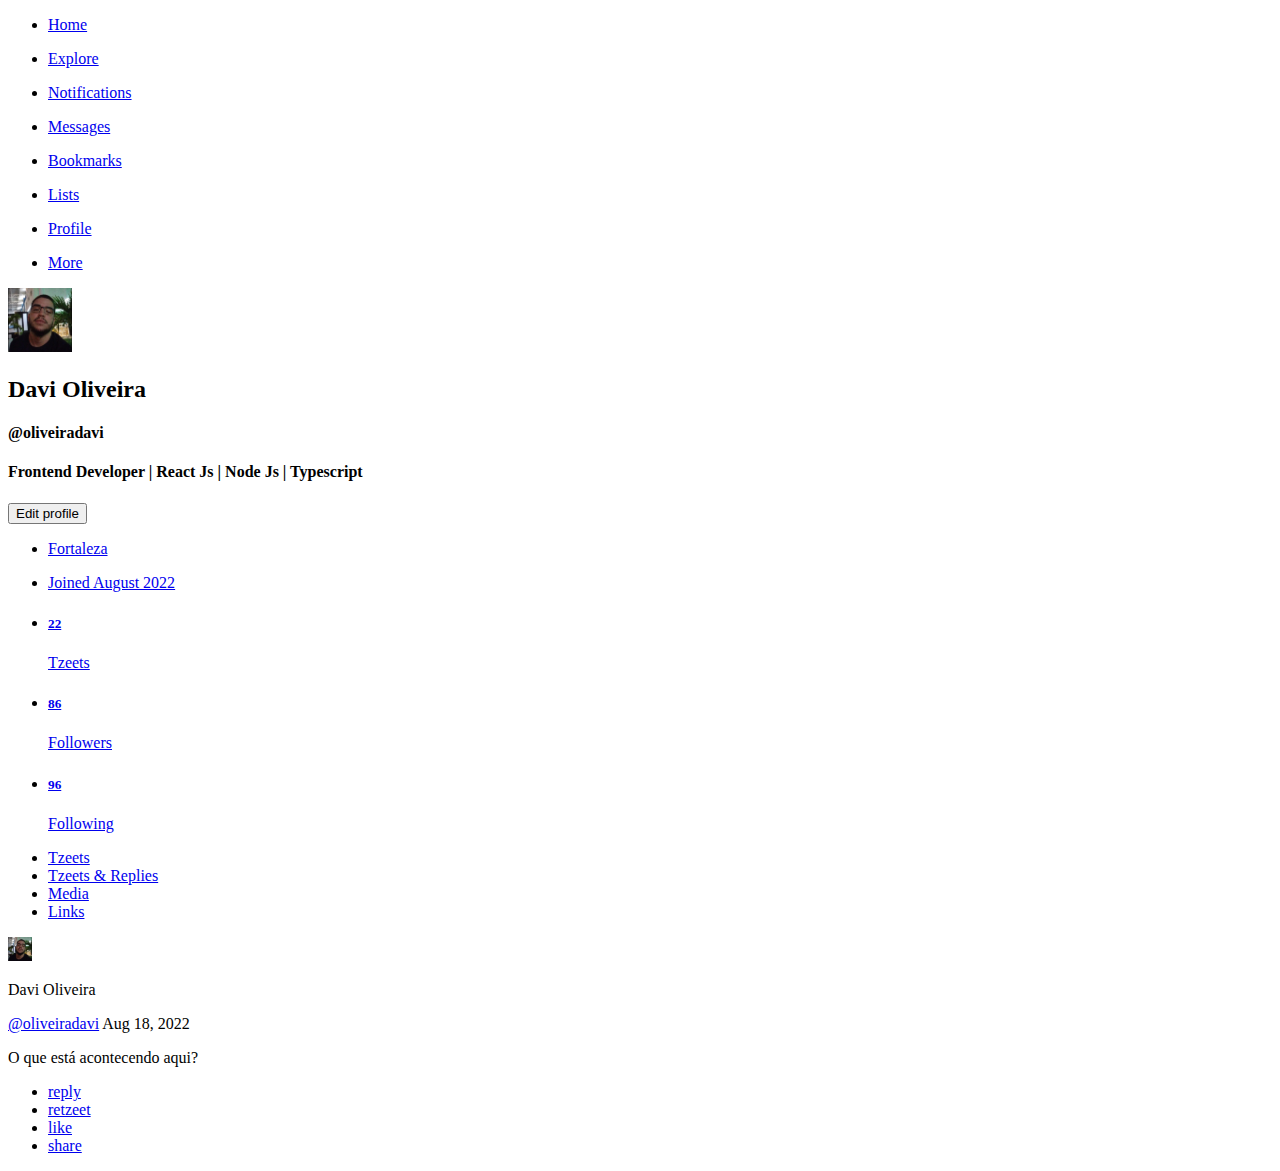
<file: LE01/index.html>
<!DOCTYPE html>
<html lang="pt-br">
<head>
  <meta charset="UTF-8">
  <meta http-equiv="X-UA-Compatible" content="IE=edge">
  <meta name="viewport" content="width=device-width, initial-scale=1.0">
  <title>Tzeeter</title>
</head>
<body>
  <div id="navigation-menu">
    <!-- Informação 1 -->
    <ul id="navigation-menu-list">
      <li class="navigation-menu-item">
        <a href="https://google.com" rel="noreferrer" target="_blank">
          <p>Home</p>
        </a>
      </li>

      <li class="navigation-menu-item">
        <a href="https://google.com" rel="noreferrer" target="_blank">
          <p>Explore</p>
        </a>
      </li>

      <li class="navigation-menu-item">
        <a href="https://google.com" rel="noreferrer" target="_blank">
          <p>Notifications</p>
        </a>
      </li>

      <li class="navigation-menu-item">
        <a href="https://google.com" rel="noreferrer" target="_blank">
          <p>Messages</p>
        </a>
      </li>

      <li class="navigation-menu-item">
        <a href="https://google.com" rel="noreferrer" target="_blank">
          <p>Bookmarks</p>
        </a>
      </li>

      <li class="navigation-menu-item">
        <a href="https://google.com" rel="noreferrer" target="_blank">
          <p>Lists</p>
        </a>
      </li>

      <li class="navigation-menu-item">
        <a href="https://google.com" rel="noreferrer" target="_blank">
          <p>Profile</p>
        </a>
      </li>

      <li class="navigation-menu-item">
        <a href="https://google.com" rel="noreferrer" target="_blank">
          <p>More</p>
        </a>
      </li>
    </ul>
  </div>

  <main>
    <div id="profile">
      <!-- Informação 2 -->
      <img src="./assets/me-photo.png" alt="user-photo" height="64" width="64" />

      <!-- Informações 3 e 4 -->
      <section id="user-info">
        <h2 id="user">Davi Oliveira</h2>
        <h4 id="user-name">@oliveiradavi</h4>
        <h4 id="user-description">Frontend Developer | React Js | Node Js | Typescript</h4>
      </section>

      <!-- Informação 5 -->
      <button>Edit profile</button>
    </div>

    <div id="profile-info">
      <!-- Informação 6 -->
      <ul id="profile-info-location-date">
        <li class="profile-info-item">
          <a href="#">
            <p>Fortaleza</p>
          </a>
        </li>

        <li class="profile-info-item">
          <a href="#">
            <p>Joined August 2022</p>
          </a>
        </li>
      </ul>

      <!-- Informação 7 -->
      <ul id="profile-info-statistics">
        <li class="profile-info-item">
          <a href="#">
            <h5>22</h5>
            <p>Tzeets</p>
          </a>
        </li>

        <li class="profile-info-item">
          <a href="#">
            <h5>86</h5>
            <p>Followers</p>
          </a>
        </li>

        <li class="profile-info-item">
          <a href="#">
            <h5>96</h5>
            <p>Following</p>
          </a>
        </li>
      </ul>
    </div>

    <div id="feed-container">
      <ul id="feed-options">
        <li class="feed-options-item">
          <a href="#">Tzeets</a>
        </li>

        <li class="feed-options-item">
          <a href="#">Tzeets & Replies</a>
        </li>

        <li class="feed-options-item">
          <a href="#">Media</a>
        </li>

        <li class="feed-options-item">
          <a href="#">Links</a>
        </li>
      </ul>

      <!-- Informação 8 -->
      <div class="tzeet-container">
        <!-- Acho que não faz sentido colocar as informações do usuário
        (imagem, nome e data) em uma tag <p>, como dizia a descrição
        do exercício, portanto usei uma div -->
        <div class="tzeet-user-info">
          <img src="./assets/me-photo.png" alt="user-photo" height="24" width="24" />
          <p>Davi Oliveira</p>
          <a href="#">@oliveiradavi</a>
          <span>Aug 18, 2022</span>
        </div>

        <p class="tzeet-text">
          O que está acontecendo aqui?
        </p>
        
        <!-- Informação 9 -->
        <ul class="actions">
          <li class="actions-item">
            <a href="#">reply</a>
          </li>

          <li class="actions-item">
            <a href="#">retzeet</a>
          </li>

          <li class="actions-item">
            <a href="#">like</a>
          </li>
          
          <li class="actions-item">
            <a href="#">share</a>
          </li>
        </ul>
      </div>
    </div>
  </main>
</body>
</html>
</file>
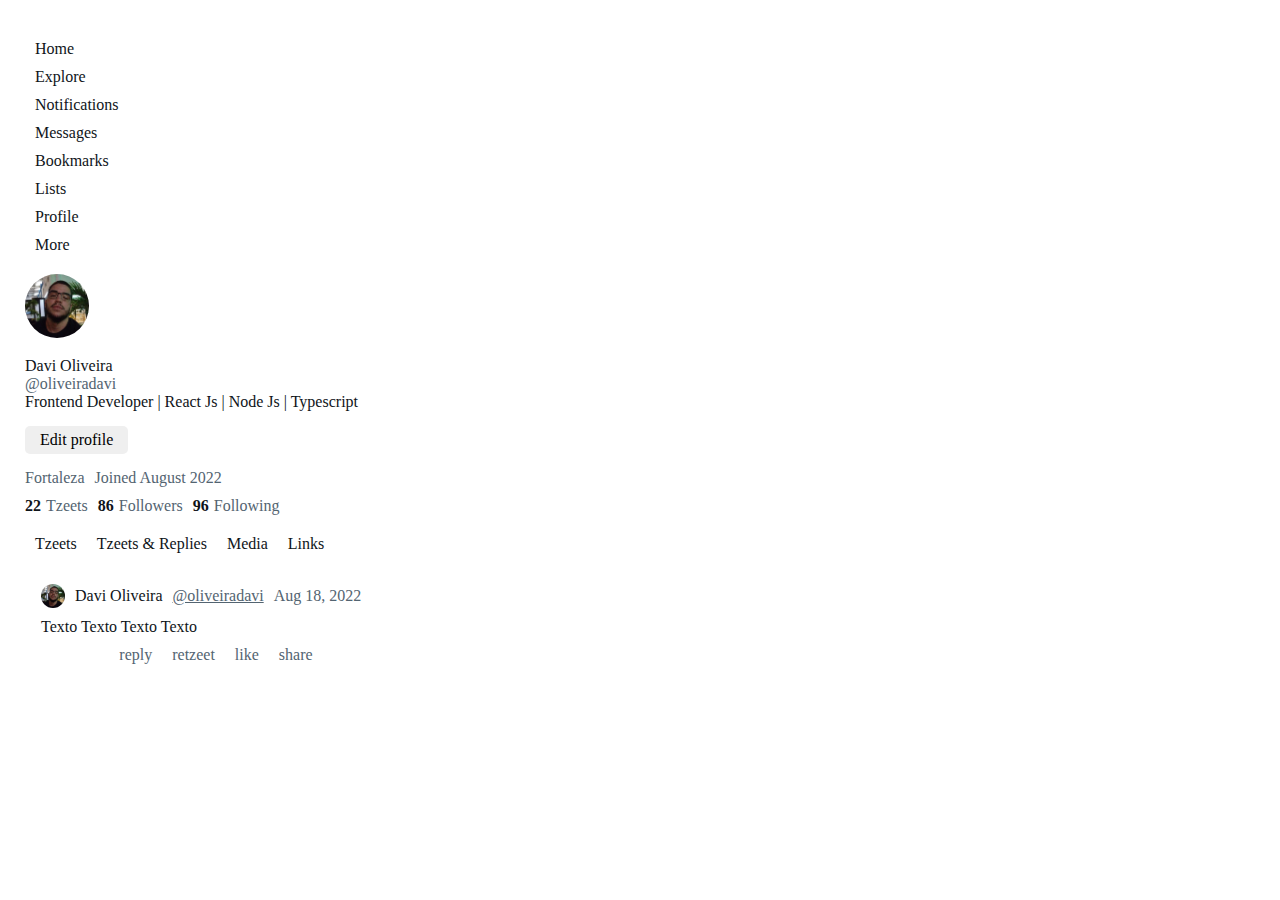
<file: LE02/index.html>
<!DOCTYPE html>
<html lang="pt-br">
<head>
  <meta charset="UTF-8">
  <meta http-equiv="X-UA-Compatible" content="IE=edge">
  <meta name="viewport" content="width=device-width, initial-scale=1.0">
  <link rel="stylesheet" type="text/css" href="./style.css" media="screen" />
  <title>Tzeeter</title>
</head>
<body>
  <div class="margin-top-bottom" id="navigation-menu">
    <ul id="navigation-menu-list">
      <li class="navigation-menu-item">
        <a href="https://google.com" rel="noreferrer" target="_blank">
          <p>Home</p>
        </a>
      </li>

      <li class="navigation-menu-item">
        <a href="https://google.com" rel="noreferrer" target="_blank">
          <p>Explore</p>
        </a>
      </li>

      <li class="navigation-menu-item">
        <a href="https://google.com" rel="noreferrer" target="_blank">
          <p>Notifications</p>
        </a>
      </li>

      <li class="navigation-menu-item">
        <a href="https://google.com" rel="noreferrer" target="_blank">
          <p>Messages</p>
        </a>
      </li>

      <li class="navigation-menu-item">
        <a href="https://google.com" rel="noreferrer" target="_blank">
          <p>Bookmarks</p>
        </a>
      </li>

      <li class="navigation-menu-item">
        <a href="https://google.com" rel="noreferrer" target="_blank">
          <p>Lists</p>
        </a>
      </li>

      <li class="navigation-menu-item">
        <a href="https://google.com" rel="noreferrer" target="_blank">
          <p>Profile</p>
        </a>
      </li>

      <li class="navigation-menu-item">
        <a href="https://google.com" rel="noreferrer" target="_blank">
          <p>More</p>
        </a>
      </li>
    </ul>
  </div>

  <main>
    <div class="margin-top-bottom" id="profile">
      <img src="./assets/me-photo.png" alt="user-photo" height="64" width="64" />

      <section class="margin-top-bottom" id="user-info">
        <h2 class="user">Davi Oliveira</h2>
        <h4 class="user-name">@oliveiradavi</h4>
        <h4 id="user-description">Frontend Developer | React Js | Node Js | Typescript</h4>
      </section>

      <button id="edit-profile-button">Edit profile</button>
    </div>

    <div class="margin-top-bottom" id="profile-info">
      <ul id="profile-info-location-date">
        <li class="profile-info-item">
          <a href="#">
            <p>Fortaleza</p>
          </a>
        </li>

        <li class="profile-info-item">
          <a href="#">
            <p>Joined August 2022</p>
          </a>
        </li>
      </ul>

      <ul id="profile-info-statistics">
        <li class="profile-info-item">
          <a href="#">
            <h5>22</h5>
            <p>Tzeets</p>
          </a>
        </li>

        <li class="profile-info-item">
          <a href="#">
            <h5>86</h5>
            <p>Followers</p>
          </a>
        </li>

        <li class="profile-info-item">
          <a href="#">
            <h5>96</h5>
            <p>Following</p>
          </a>
        </li>
      </ul>
    </div>

    <div class="margin-top-bottom" id="feed-container">
      <ul id="feed-options">
        <li class="feed-options-item">
          <a href="#">Tzeets</a>
        </li>

        <li class="feed-options-item">
          <a href="#">Tzeets & Replies</a>
        </li>

        <li class="feed-options-item">
          <a href="#">Media</a>
        </li>

        <li class="feed-options-item">
          <a href="#">Links</a>
        </li>
      </ul>

      <div class="tzeet-container margin-top-bottom">
        <div class="tzeet-user-info">
          <img src="./assets/me-photo.png" alt="user-photo" height="24" width="24" />
          <p class="user">Davi Oliveira</p>
          <a class="user-name" href="#">@oliveiradavi</a>
          <span>Aug 18, 2022</span>
        </div>

        <p class="tzeet-content">
          Texto Texto Texto Texto
        </p>

        <ul class="actions">
          <li class="actions-item reply">
            <a href="#">reply</a>
          </li>

          <li class="actions-item retzeet">
            <a href="#">retzeet</a>
          </li>

          <li class="actions-item like">
            <a href="#">like</a>
          </li>
          
          <li class="actions-item share">
            <a href="#">share</a>
          </li>
        </ul>
      </div>
    </div>
  </main>
</body>
</html>
</file>
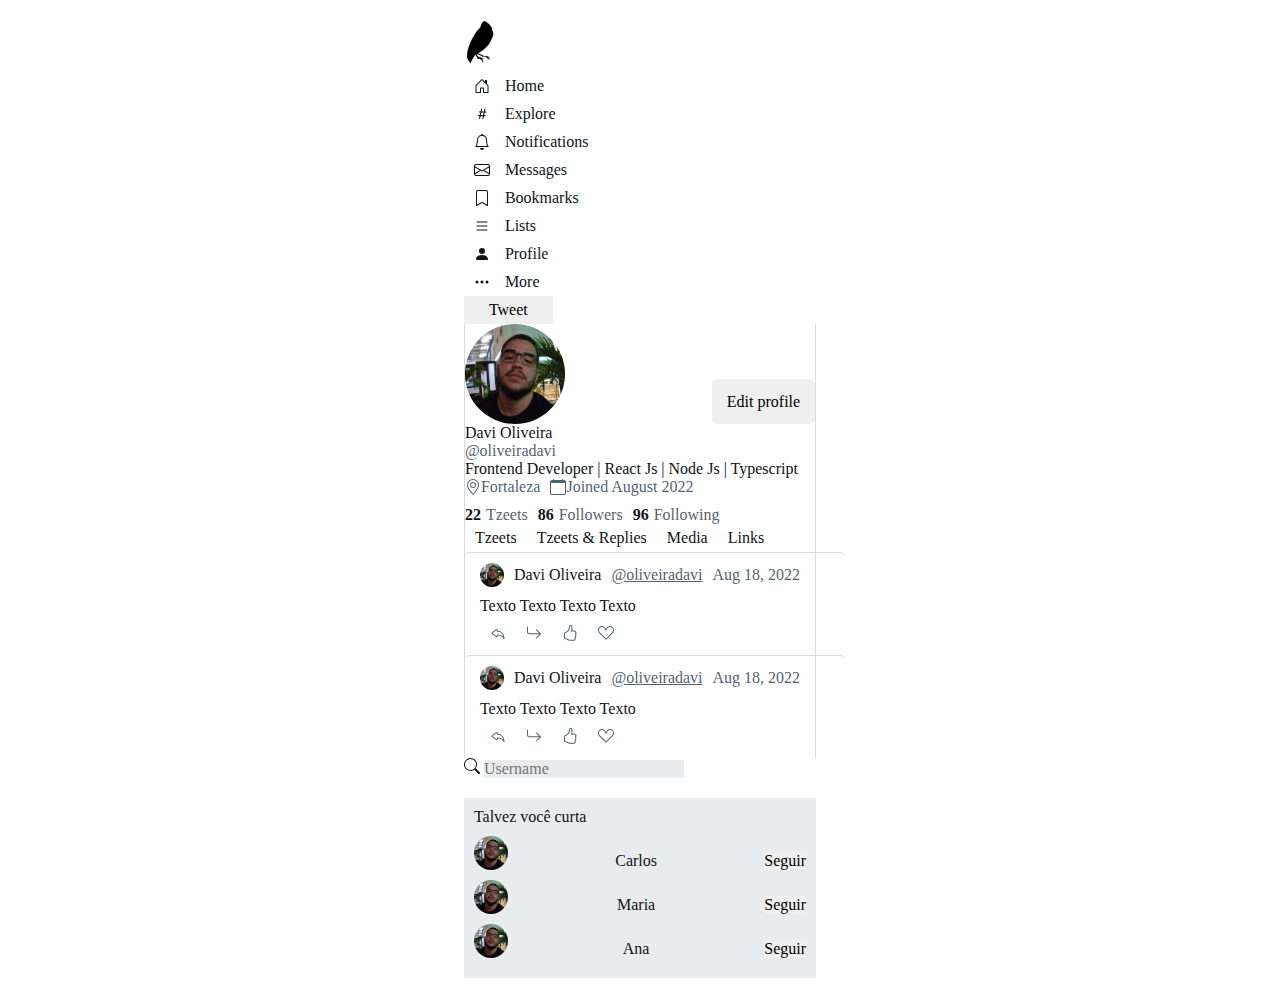
<file: LE03/index.html>
<!DOCTYPE html>
<html lang="pt-br">
<head>
  <meta charset="UTF-8">
  <meta http-equiv="X-UA-Compatible" content="IE=edge">
  <meta name="viewport" content="width=device-width, initial-scale=1.0">
  <link rel="stylesheet" type="text/css" href="./style.css" media="screen" />
  <link href="https://cdn.jsdelivr.net/npm/bootstrap@5.2.0/dist/css/bootstrap.min.css" rel="stylesheet" integrity="sha384-gH2yIJqKdNHPEq0n4Mqa/HGKIhSkIHeL5AyhkYV8i59U5AR6csBvApHHNl/vI1Bx" crossorigin="anonymous">
  <title>Tzeeter</title>
</head>
<body>
  <div class="container row">
    <div class="col-sm" id="navigation-menu">
      <img src="./assets/tiziu.png" alt="tziu bird image" />

      <ul id="navigation-menu-list">
        <li class="navigation-menu-item">
          <a href="https://google.com" rel="noreferrer" target="_blank">
            <svg xmlns="http://www.w3.org/2000/svg" width="16" height="16" fill="currentColor" class="bi bi-house-door" viewBox="0 0 16 16">
              <path d="M8.354 1.146a.5.5 0 0 0-.708 0l-6 6A.5.5 0 0 0 1.5 7.5v7a.5.5 0 0 0 .5.5h4.5a.5.5 0 0 0 .5-.5v-4h2v4a.5.5 0 0 0 .5.5H14a.5.5 0 0 0 .5-.5v-7a.5.5 0 0 0-.146-.354L13 5.793V2.5a.5.5 0 0 0-.5-.5h-1a.5.5 0 0 0-.5.5v1.293L8.354 1.146zM2.5 14V7.707l5.5-5.5 5.5 5.5V14H10v-4a.5.5 0 0 0-.5-.5h-3a.5.5 0 0 0-.5.5v4H2.5z"/>
            </svg>
            <p>Home</p>
          </a>
        </li>

        <li class="navigation-menu-item">
          <a href="https://google.com" rel="noreferrer" target="_blank">
            <svg xmlns="http://www.w3.org/2000/svg" width="16" height="16" fill="currentColor" class="bi bi-hash" viewBox="0 0 16 16">
              <path d="M8.39 12.648a1.32 1.32 0 0 0-.015.18c0 .305.21.508.5.508.266 0 .492-.172.555-.477l.554-2.703h1.204c.421 0 .617-.234.617-.547 0-.312-.188-.53-.617-.53h-.985l.516-2.524h1.265c.43 0 .618-.227.618-.547 0-.313-.188-.524-.618-.524h-1.046l.476-2.304a1.06 1.06 0 0 0 .016-.164.51.51 0 0 0-.516-.516.54.54 0 0 0-.539.43l-.523 2.554H7.617l.477-2.304c.008-.04.015-.118.015-.164a.512.512 0 0 0-.523-.516.539.539 0 0 0-.531.43L6.53 5.484H5.414c-.43 0-.617.22-.617.532 0 .312.187.539.617.539h.906l-.515 2.523H4.609c-.421 0-.609.219-.609.531 0 .313.188.547.61.547h.976l-.516 2.492c-.008.04-.015.125-.015.18 0 .305.21.508.5.508.265 0 .492-.172.554-.477l.555-2.703h2.242l-.515 2.492zm-1-6.109h2.266l-.515 2.563H6.859l.532-2.563z"/>
            </svg>
            <p>Explore</p>
          </a>
        </li>

        <li class="navigation-menu-item">
          <a href="https://google.com" rel="noreferrer" target="_blank">
            <svg xmlns="http://www.w3.org/2000/svg" width="16" height="16" fill="currentColor" class="bi bi-bell" viewBox="0 0 16 16">
              <path d="M8 16a2 2 0 0 0 2-2H6a2 2 0 0 0 2 2zM8 1.918l-.797.161A4.002 4.002 0 0 0 4 6c0 .628-.134 2.197-.459 3.742-.16.767-.376 1.566-.663 2.258h10.244c-.287-.692-.502-1.49-.663-2.258C12.134 8.197 12 6.628 12 6a4.002 4.002 0 0 0-3.203-3.92L8 1.917zM14.22 12c.223.447.481.801.78 1H1c.299-.199.557-.553.78-1C2.68 10.2 3 6.88 3 6c0-2.42 1.72-4.44 4.005-4.901a1 1 0 1 1 1.99 0A5.002 5.002 0 0 1 13 6c0 .88.32 4.2 1.22 6z"/>
            </svg>
            <p>Notifications</p>
          </a>
        </li>

        <li class="navigation-menu-item">
          <a href="https://google.com" rel="noreferrer" target="_blank">
            <svg xmlns="http://www.w3.org/2000/svg" width="16" height="16" fill="currentColor" class="bi bi-envelope" viewBox="0 0 16 16">
              <path d="M0 4a2 2 0 0 1 2-2h12a2 2 0 0 1 2 2v8a2 2 0 0 1-2 2H2a2 2 0 0 1-2-2V4Zm2-1a1 1 0 0 0-1 1v.217l7 4.2 7-4.2V4a1 1 0 0 0-1-1H2Zm13 2.383-4.708 2.825L15 11.105V5.383Zm-.034 6.876-5.64-3.471L8 9.583l-1.326-.795-5.64 3.47A1 1 0 0 0 2 13h12a1 1 0 0 0 .966-.741ZM1 11.105l4.708-2.897L1 5.383v5.722Z"/>
            </svg>
            <p>Messages</p>
          </a>
        </li>

        <li class="navigation-menu-item">
          <a href="https://google.com" rel="noreferrer" target="_blank">
            <svg xmlns="http://www.w3.org/2000/svg" width="16" height="16" fill="currentColor" class="bi bi-bookmark" viewBox="0 0 16 16">
              <path d="M2 2a2 2 0 0 1 2-2h8a2 2 0 0 1 2 2v13.5a.5.5 0 0 1-.777.416L8 13.101l-5.223 2.815A.5.5 0 0 1 2 15.5V2zm2-1a1 1 0 0 0-1 1v12.566l4.723-2.482a.5.5 0 0 1 .554 0L13 14.566V2a1 1 0 0 0-1-1H4z"/>
            </svg>
            <p>Bookmarks</p>
          </a>
        </li>

        <li class="navigation-menu-item">
          <a href="https://google.com" rel="noreferrer" target="_blank">
            <svg xmlns="http://www.w3.org/2000/svg" width="16" height="16" fill="currentColor" class="bi bi-list" viewBox="0 0 16 16">
              <path fill-rule="evenodd" d="M2.5 12a.5.5 0 0 1 .5-.5h10a.5.5 0 0 1 0 1H3a.5.5 0 0 1-.5-.5zm0-4a.5.5 0 0 1 .5-.5h10a.5.5 0 0 1 0 1H3a.5.5 0 0 1-.5-.5zm0-4a.5.5 0 0 1 .5-.5h10a.5.5 0 0 1 0 1H3a.5.5 0 0 1-.5-.5z"/>
            </svg>
            <p>Lists</p>
          </a>
        </li>

        <li class="navigation-menu-item">
          <a href="https://google.com" rel="noreferrer" target="_blank">
            <svg xmlns="http://www.w3.org/2000/svg" width="16" height="16" fill="currentColor" class="bi bi-person-fill" viewBox="0 0 16 16">
              <path d="M3 14s-1 0-1-1 1-4 6-4 6 3 6 4-1 1-1 1H3zm5-6a3 3 0 1 0 0-6 3 3 0 0 0 0 6z"/>
            </svg>
            <p>Profile</p>
          </a>
        </li>

        <li class="navigation-menu-item">
          <a href="https://google.com" rel="noreferrer" target="_blank">
            <svg xmlns="http://www.w3.org/2000/svg" width="16" height="16" fill="currentColor" class="bi bi-three-dots" viewBox="0 0 16 16">
              <path d="M3 9.5a1.5 1.5 0 1 1 0-3 1.5 1.5 0 0 1 0 3zm5 0a1.5 1.5 0 1 1 0-3 1.5 1.5 0 0 1 0 3zm5 0a1.5 1.5 0 1 1 0-3 1.5 1.5 0 0 1 0 3z"/>
            </svg>
            <p>More</p>
          </a>
        </li>
      </ul>

      <button type="button" class="tweet-btn btn btn-primary">Tweet</button>
    </div>

    <main class="col-md-8">
      <div id="profile">
        <div id="profile-button">
          <img src="./assets/me-photo.png" alt="user-photo" height="100" width="100" />
          <button id="edit-profile-button">Edit profile</button>
        </div>
        
        <section id="user-info">
          <h2 class="user">Davi Oliveira</h2>
          <h5 class="user-name">@oliveiradavi</h5>
          <h5 id="user-description">Frontend Developer | React Js | Node Js | Typescript</h5>
        </section>
      </div>

      <div id="profile-info">
        <ul id="profile-info-location-date">
          <li class="profile-info-item">
            <a href="#">
              <svg xmlns="http://www.w3.org/2000/svg" width="16" height="16" fill="currentColor" class="bi bi-geo-alt" viewBox="0 0 16 16">
                <path d="M12.166 8.94c-.524 1.062-1.234 2.12-1.96 3.07A31.493 31.493 0 0 1 8 14.58a31.481 31.481 0 0 1-2.206-2.57c-.726-.95-1.436-2.008-1.96-3.07C3.304 7.867 3 6.862 3 6a5 5 0 0 1 10 0c0 .862-.305 1.867-.834 2.94zM8 16s6-5.686 6-10A6 6 0 0 0 2 6c0 4.314 6 10 6 10z"/>
                <path d="M8 8a2 2 0 1 1 0-4 2 2 0 0 1 0 4zm0 1a3 3 0 1 0 0-6 3 3 0 0 0 0 6z"/>
              </svg>
              <p>Fortaleza</p>
            </a>
          </li>

          <li class="profile-info-item">
            <a href="#">
              <svg xmlns="http://www.w3.org/2000/svg" width="16" height="16" fill="currentColor" class="bi bi-calendar" viewBox="0 0 16 16">
                <path d="M3.5 0a.5.5 0 0 1 .5.5V1h8V.5a.5.5 0 0 1 1 0V1h1a2 2 0 0 1 2 2v11a2 2 0 0 1-2 2H2a2 2 0 0 1-2-2V3a2 2 0 0 1 2-2h1V.5a.5.5 0 0 1 .5-.5zM1 4v10a1 1 0 0 0 1 1h12a1 1 0 0 0 1-1V4H1z"/>
              </svg>
              <p>Joined August 2022</p>
            </a>
          </li>
        </ul>

        <ul id="profile-info-statistics">
          <li class="profile-info-item">
            <a href="#">
              <h5>22</h5>
              <p>Tzeets</p>
            </a>
          </li>

          <li class="profile-info-item">
            <a href="#">
              <h5>86</h5>
              <p>Followers</p>
            </a>
          </li>

          <li class="profile-info-item">
            <a href="#">
              <h5>96</h5>
              <p>Following</p>
            </a>
          </li>
        </ul>
      </div>

      <div id="feed-container">
        <ul id="feed-options">
          <li class="feed-options-item">
            <a href="#">Tzeets</a>
          </li>

          <li class="feed-options-item">
            <a href="#">Tzeets & Replies</a>
          </li>

          <li class="feed-options-item">
            <a href="#">Media</a>
          </li>

          <li class="feed-options-item">
            <a href="#">Links</a>
          </li>
        </ul>

        <div class="tzeet-container">
          <div class="tzeet-user-info">
            <img src="./assets/me-photo.png" alt="user-photo" height="24" width="24" />
            <p class="user">Davi Oliveira</p>
            <a class="user-name" href="#">@oliveiradavi</a>
            <span>Aug 18, 2022</span>
          </div>

          <p class="tzeet-content">
            Texto Texto Texto Texto
          </p>

          <ul class="actions">
            <li class="actions-item reply">
              <a href="#">
                <svg xmlns="http://www.w3.org/2000/svg" width="16" height="16" fill="currentColor" class="bi bi-reply" viewBox="0 0 16 16">
                  <path d="M6.598 5.013a.144.144 0 0 1 .202.134V6.3a.5.5 0 0 0 .5.5c.667 0 2.013.005 3.3.822.984.624 1.99 1.76 2.595 3.876-1.02-.983-2.185-1.516-3.205-1.799a8.74 8.74 0 0 0-1.921-.306 7.404 7.404 0 0 0-.798.008h-.013l-.005.001h-.001L7.3 9.9l-.05-.498a.5.5 0 0 0-.45.498v1.153c0 .108-.11.176-.202.134L2.614 8.254a.503.503 0 0 0-.042-.028.147.147 0 0 1 0-.252.499.499 0 0 0 .042-.028l3.984-2.933zM7.8 10.386c.068 0 .143.003.223.006.434.02 1.034.086 1.7.271 1.326.368 2.896 1.202 3.94 3.08a.5.5 0 0 0 .933-.305c-.464-3.71-1.886-5.662-3.46-6.66-1.245-.79-2.527-.942-3.336-.971v-.66a1.144 1.144 0 0 0-1.767-.96l-3.994 2.94a1.147 1.147 0 0 0 0 1.946l3.994 2.94a1.144 1.144 0 0 0 1.767-.96v-.667z"/>
                </svg>
              </a>
            </li>

            <li class="actions-item retzeet">
              <a href="#">
                <svg xmlns="http://www.w3.org/2000/svg" width="16" height="16" fill="currentColor" class="bi bi-arrow-return-right" viewBox="0 0 16 16">
                  <path fill-rule="evenodd" d="M1.5 1.5A.5.5 0 0 0 1 2v4.8a2.5 2.5 0 0 0 2.5 2.5h9.793l-3.347 3.346a.5.5 0 0 0 .708.708l4.2-4.2a.5.5 0 0 0 0-.708l-4-4a.5.5 0 0 0-.708.708L13.293 8.3H3.5A1.5 1.5 0 0 1 2 6.8V2a.5.5 0 0 0-.5-.5z"/>
                </svg>
              </a>
            </li>

            <li class="actions-item like">
              <a href="#">
                <svg xmlns="http://www.w3.org/2000/svg" width="16" height="16" fill="currentColor" class="bi bi-hand-thumbs-up" viewBox="0 0 16 16">
                  <path d="M8.864.046C7.908-.193 7.02.53 6.956 1.466c-.072 1.051-.23 2.016-.428 2.59-.125.36-.479 1.013-1.04 1.639-.557.623-1.282 1.178-2.131 1.41C2.685 7.288 2 7.87 2 8.72v4.001c0 .845.682 1.464 1.448 1.545 1.07.114 1.564.415 2.068.723l.048.03c.272.165.578.348.97.484.397.136.861.217 1.466.217h3.5c.937 0 1.599-.477 1.934-1.064a1.86 1.86 0 0 0 .254-.912c0-.152-.023-.312-.077-.464.201-.263.38-.578.488-.901.11-.33.172-.762.004-1.149.069-.13.12-.269.159-.403.077-.27.113-.568.113-.857 0-.288-.036-.585-.113-.856a2.144 2.144 0 0 0-.138-.362 1.9 1.9 0 0 0 .234-1.734c-.206-.592-.682-1.1-1.2-1.272-.847-.282-1.803-.276-2.516-.211a9.84 9.84 0 0 0-.443.05 9.365 9.365 0 0 0-.062-4.509A1.38 1.38 0 0 0 9.125.111L8.864.046zM11.5 14.721H8c-.51 0-.863-.069-1.14-.164-.281-.097-.506-.228-.776-.393l-.04-.024c-.555-.339-1.198-.731-2.49-.868-.333-.036-.554-.29-.554-.55V8.72c0-.254.226-.543.62-.65 1.095-.3 1.977-.996 2.614-1.708.635-.71 1.064-1.475 1.238-1.978.243-.7.407-1.768.482-2.85.025-.362.36-.594.667-.518l.262.066c.16.04.258.143.288.255a8.34 8.34 0 0 1-.145 4.725.5.5 0 0 0 .595.644l.003-.001.014-.003.058-.014a8.908 8.908 0 0 1 1.036-.157c.663-.06 1.457-.054 2.11.164.175.058.45.3.57.65.107.308.087.67-.266 1.022l-.353.353.353.354c.043.043.105.141.154.315.048.167.075.37.075.581 0 .212-.027.414-.075.582-.05.174-.111.272-.154.315l-.353.353.353.354c.047.047.109.177.005.488a2.224 2.224 0 0 1-.505.805l-.353.353.353.354c.006.005.041.05.041.17a.866.866 0 0 1-.121.416c-.165.288-.503.56-1.066.56z"/>
                </svg>
              </a>
            </li>
            
            <li class="actions-item share">
              <a href="#">
                <svg xmlns="http://www.w3.org/2000/svg" width="16" height="16" fill="currentColor" class="bi bi-suit-heart" viewBox="0 0 16 16">
                  <path d="m8 6.236-.894-1.789c-.222-.443-.607-1.08-1.152-1.595C5.418 2.345 4.776 2 4 2 2.324 2 1 3.326 1 4.92c0 1.211.554 2.066 1.868 3.37.337.334.721.695 1.146 1.093C5.122 10.423 6.5 11.717 8 13.447c1.5-1.73 2.878-3.024 3.986-4.064.425-.398.81-.76 1.146-1.093C14.446 6.986 15 6.131 15 4.92 15 3.326 13.676 2 12 2c-.777 0-1.418.345-1.954.852-.545.515-.93 1.152-1.152 1.595L8 6.236zm.392 8.292a.513.513 0 0 1-.784 0c-1.601-1.902-3.05-3.262-4.243-4.381C1.3 8.208 0 6.989 0 4.92 0 2.755 1.79 1 4 1c1.6 0 2.719 1.05 3.404 2.008.26.365.458.716.596.992a7.55 7.55 0 0 1 .596-.992C9.281 2.049 10.4 1 12 1c2.21 0 4 1.755 4 3.92 0 2.069-1.3 3.288-3.365 5.227-1.193 1.12-2.642 2.48-4.243 4.38z"/>
                </svg>
              </a>
            </li>
          </ul>
        </div>

        <div class="tzeet-container">
          <div class="tzeet-user-info">
            <img src="./assets/me-photo.png" alt="user-photo" height="24" width="24" />
            <p class="user">Davi Oliveira</p>
            <a class="user-name" href="#">@oliveiradavi</a>
            <span>Aug 18, 2022</span>
          </div>

          <p class="tzeet-content">
            Texto Texto Texto Texto
          </p>

          <ul class="actions">
            <li class="actions-item reply">
              <a href="#">
                <svg xmlns="http://www.w3.org/2000/svg" width="16" height="16" fill="currentColor" class="bi bi-reply" viewBox="0 0 16 16">
                  <path d="M6.598 5.013a.144.144 0 0 1 .202.134V6.3a.5.5 0 0 0 .5.5c.667 0 2.013.005 3.3.822.984.624 1.99 1.76 2.595 3.876-1.02-.983-2.185-1.516-3.205-1.799a8.74 8.74 0 0 0-1.921-.306 7.404 7.404 0 0 0-.798.008h-.013l-.005.001h-.001L7.3 9.9l-.05-.498a.5.5 0 0 0-.45.498v1.153c0 .108-.11.176-.202.134L2.614 8.254a.503.503 0 0 0-.042-.028.147.147 0 0 1 0-.252.499.499 0 0 0 .042-.028l3.984-2.933zM7.8 10.386c.068 0 .143.003.223.006.434.02 1.034.086 1.7.271 1.326.368 2.896 1.202 3.94 3.08a.5.5 0 0 0 .933-.305c-.464-3.71-1.886-5.662-3.46-6.66-1.245-.79-2.527-.942-3.336-.971v-.66a1.144 1.144 0 0 0-1.767-.96l-3.994 2.94a1.147 1.147 0 0 0 0 1.946l3.994 2.94a1.144 1.144 0 0 0 1.767-.96v-.667z"/>
                </svg>
              </a>
            </li>

            <li class="actions-item retzeet">
              <a href="#">
                <svg xmlns="http://www.w3.org/2000/svg" width="16" height="16" fill="currentColor" class="bi bi-arrow-return-right" viewBox="0 0 16 16">
                  <path fill-rule="evenodd" d="M1.5 1.5A.5.5 0 0 0 1 2v4.8a2.5 2.5 0 0 0 2.5 2.5h9.793l-3.347 3.346a.5.5 0 0 0 .708.708l4.2-4.2a.5.5 0 0 0 0-.708l-4-4a.5.5 0 0 0-.708.708L13.293 8.3H3.5A1.5 1.5 0 0 1 2 6.8V2a.5.5 0 0 0-.5-.5z"/>
                </svg>
              </a>
            </li>

            <li class="actions-item like">
              <a href="#">
                <svg xmlns="http://www.w3.org/2000/svg" width="16" height="16" fill="currentColor" class="bi bi-hand-thumbs-up" viewBox="0 0 16 16">
                  <path d="M8.864.046C7.908-.193 7.02.53 6.956 1.466c-.072 1.051-.23 2.016-.428 2.59-.125.36-.479 1.013-1.04 1.639-.557.623-1.282 1.178-2.131 1.41C2.685 7.288 2 7.87 2 8.72v4.001c0 .845.682 1.464 1.448 1.545 1.07.114 1.564.415 2.068.723l.048.03c.272.165.578.348.97.484.397.136.861.217 1.466.217h3.5c.937 0 1.599-.477 1.934-1.064a1.86 1.86 0 0 0 .254-.912c0-.152-.023-.312-.077-.464.201-.263.38-.578.488-.901.11-.33.172-.762.004-1.149.069-.13.12-.269.159-.403.077-.27.113-.568.113-.857 0-.288-.036-.585-.113-.856a2.144 2.144 0 0 0-.138-.362 1.9 1.9 0 0 0 .234-1.734c-.206-.592-.682-1.1-1.2-1.272-.847-.282-1.803-.276-2.516-.211a9.84 9.84 0 0 0-.443.05 9.365 9.365 0 0 0-.062-4.509A1.38 1.38 0 0 0 9.125.111L8.864.046zM11.5 14.721H8c-.51 0-.863-.069-1.14-.164-.281-.097-.506-.228-.776-.393l-.04-.024c-.555-.339-1.198-.731-2.49-.868-.333-.036-.554-.29-.554-.55V8.72c0-.254.226-.543.62-.65 1.095-.3 1.977-.996 2.614-1.708.635-.71 1.064-1.475 1.238-1.978.243-.7.407-1.768.482-2.85.025-.362.36-.594.667-.518l.262.066c.16.04.258.143.288.255a8.34 8.34 0 0 1-.145 4.725.5.5 0 0 0 .595.644l.003-.001.014-.003.058-.014a8.908 8.908 0 0 1 1.036-.157c.663-.06 1.457-.054 2.11.164.175.058.45.3.57.65.107.308.087.67-.266 1.022l-.353.353.353.354c.043.043.105.141.154.315.048.167.075.37.075.581 0 .212-.027.414-.075.582-.05.174-.111.272-.154.315l-.353.353.353.354c.047.047.109.177.005.488a2.224 2.224 0 0 1-.505.805l-.353.353.353.354c.006.005.041.05.041.17a.866.866 0 0 1-.121.416c-.165.288-.503.56-1.066.56z"/>
                </svg>
              </a>
            </li>
            
            <li class="actions-item share">
              <a href="#">
                <svg xmlns="http://www.w3.org/2000/svg" width="16" height="16" fill="currentColor" class="bi bi-suit-heart" viewBox="0 0 16 16">
                  <path d="m8 6.236-.894-1.789c-.222-.443-.607-1.08-1.152-1.595C5.418 2.345 4.776 2 4 2 2.324 2 1 3.326 1 4.92c0 1.211.554 2.066 1.868 3.37.337.334.721.695 1.146 1.093C5.122 10.423 6.5 11.717 8 13.447c1.5-1.73 2.878-3.024 3.986-4.064.425-.398.81-.76 1.146-1.093C14.446 6.986 15 6.131 15 4.92 15 3.326 13.676 2 12 2c-.777 0-1.418.345-1.954.852-.545.515-.93 1.152-1.152 1.595L8 6.236zm.392 8.292a.513.513 0 0 1-.784 0c-1.601-1.902-3.05-3.262-4.243-4.381C1.3 8.208 0 6.989 0 4.92 0 2.755 1.79 1 4 1c1.6 0 2.719 1.05 3.404 2.008.26.365.458.716.596.992a7.55 7.55 0 0 1 .596-.992C9.281 2.049 10.4 1 12 1c2.21 0 4 1.755 4 3.92 0 2.069-1.3 3.288-3.365 5.227-1.193 1.12-2.642 2.48-4.243 4.38z"/>
                </svg>
              </a>
            </li>
          </ul>
        </div>
      </div>
    </main>

    <div class="col-sm">
      <div class="input-group flex-nowrap">
        <span class="input-group-text" id="addon-wrapping">
          <svg xmlns="http://www.w3.org/2000/svg" width="16" height="16" fill="currentColor" class="bi bi-search" viewBox="0 0 16 16">
            <path d="M11.742 10.344a6.5 6.5 0 1 0-1.397 1.398h-.001c.03.04.062.078.098.115l3.85 3.85a1 1 0 0 0 1.415-1.414l-3.85-3.85a1.007 1.007 0 0 0-.115-.1zM12 6.5a5.5 5.5 0 1 1-11 0 5.5 5.5 0 0 1 11 0z"/>
          </svg>
        </span>
        <input type="text" class="form-control input-form" placeholder="Username" aria-label="Username" aria-describedby="addon-wrapping">
      </div>

      <div class="users-example">
        <h5>Talvez você curta</h5>

        <div class="user">
          <img src="./assets/me-photo.png" alt="user-photo" height="34" width="34" />
          <a>Carlos</a>
          <button type="button" class="btn btn-primary">Seguir</button>
        </div>
      
        <div class="user">
          <img src="./assets/me-photo.png" alt="user-photo" height="34" width="34" />
          <a>Maria</a>
          <button type="button" class="btn btn-primary">Seguir</button>
        </div>

        <div class="user">
          <img src="./assets/me-photo.png" alt="user-photo" height="34" width="34" />
          <a>Ana</a>
          <button type="button" class="btn btn-primary">Seguir</button>
        </div>
      </div>
    </div>
  </div>
  <script src="https://cdn.jsdelivr.net/npm/bootstrap@5.2.0/dist/js/bootstrap.bundle.min.js" integrity="sha384-A3rJD856KowSb7dwlZdYEkO39Gagi7vIsF0jrRAoQmDKKtQBHUuLZ9AsSv4jD4Xa" crossorigin="anonymous"></script>
</body>
</html>
</file>
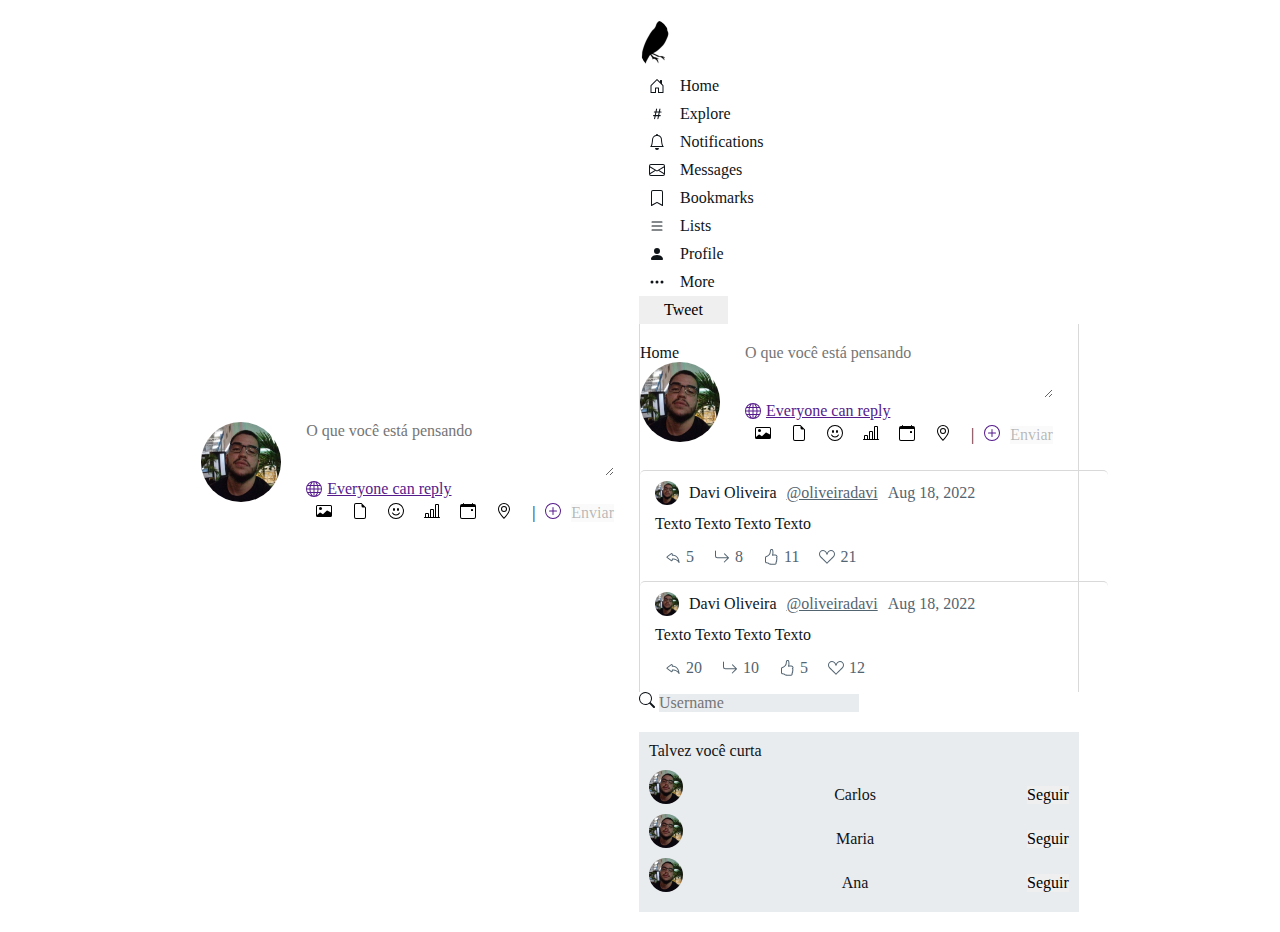
<file: LE04/src/index.html>
<!DOCTYPE html>
<html lang="pt-br">
<head>
  <meta charset="UTF-8">
  <meta http-equiv="X-UA-Compatible" content="IE=edge">
  <meta name="viewport" content="width=device-width, initial-scale=1.0">
  <link rel="stylesheet" type="text/css" href="./styles/index.css" media="screen" />
  <link rel="stylesheet" type="text/css" href="./styles/tzeetFormStyle.css" media="screen">
  <link href="https://cdn.jsdelivr.net/npm/bootstrap@5.2.0/dist/css/bootstrap.min.css" rel="stylesheet" integrity="sha384-gH2yIJqKdNHPEq0n4Mqa/HGKIhSkIHeL5AyhkYV8i59U5AR6csBvApHHNl/vI1Bx" crossorigin="anonymous">
  <title>Tzeeter</title>
</head>
<body>
  <div class="modal fade" id="exampleModal" tabindex="-1" aria-labelledby="exampleModalLabel" aria-hidden="true">
    <div class="modal-dialog">
      <div class="modal-content">
        <div class="modal-header">
          <button type="button" class="btn-close" data-bs-dismiss="modal" aria-label="Close"></button>
        </div>
        <div class="modal-body">
          <div id="home-top">
            <section>
              <img src="./assets/me-photo.png" alt="user-photo" height="80" width="80" />
            </section>

            <section id="tzeet-form-container">
              <div class="mb-3">
                <textarea name="tzeet-input" id="tzeet-form-input" rows="3" placeholder="O que você está pensando"></textarea>
              </div>

              <a href="" id="reply-config">
                <svg xmlns="http://www.w3.org/2000/svg" width="16" height="16" fill="currentColor" class="bi bi-globe" viewBox="0 0 16 16">
                  <path d="M0 8a8 8 0 1 1 16 0A8 8 0 0 1 0 8zm7.5-6.923c-.67.204-1.335.82-1.887 1.855A7.97 7.97 0 0 0 5.145 4H7.5V1.077zM4.09 4a9.267 9.267 0 0 1 .64-1.539 6.7 6.7 0 0 1 .597-.933A7.025 7.025 0 0 0 2.255 4H4.09zm-.582 3.5c.03-.877.138-1.718.312-2.5H1.674a6.958 6.958 0 0 0-.656 2.5h2.49zM4.847 5a12.5 12.5 0 0 0-.338 2.5H7.5V5H4.847zM8.5 5v2.5h2.99a12.495 12.495 0 0 0-.337-2.5H8.5zM4.51 8.5a12.5 12.5 0 0 0 .337 2.5H7.5V8.5H4.51zm3.99 0V11h2.653c.187-.765.306-1.608.338-2.5H8.5zM5.145 12c.138.386.295.744.468 1.068.552 1.035 1.218 1.65 1.887 1.855V12H5.145zm.182 2.472a6.696 6.696 0 0 1-.597-.933A9.268 9.268 0 0 1 4.09 12H2.255a7.024 7.024 0 0 0 3.072 2.472zM3.82 11a13.652 13.652 0 0 1-.312-2.5h-2.49c.062.89.291 1.733.656 2.5H3.82zm6.853 3.472A7.024 7.024 0 0 0 13.745 12H11.91a9.27 9.27 0 0 1-.64 1.539 6.688 6.688 0 0 1-.597.933zM8.5 12v2.923c.67-.204 1.335-.82 1.887-1.855.173-.324.33-.682.468-1.068H8.5zm3.68-1h2.146c.365-.767.594-1.61.656-2.5h-2.49a13.65 13.65 0 0 1-.312 2.5zm2.802-3.5a6.959 6.959 0 0 0-.656-2.5H12.18c.174.782.282 1.623.312 2.5h2.49zM11.27 2.461c.247.464.462.98.64 1.539h1.835a7.024 7.024 0 0 0-3.072-2.472c.218.284.418.598.597.933zM10.855 4a7.966 7.966 0 0 0-.468-1.068C9.835 1.897 9.17 1.282 8.5 1.077V4h2.355z"/>
                </svg>
                <span>Everyone can reply</span>
              </a>

              <div id="tzeet-form-bottom">
                <ul id="multimedia">
                  <li class="multimedia-icon">
                    <a href="">
                      <svg xmlns="http://www.w3.org/2000/svg" width="16" height="16" fill="currentColor" class="bi bi-card-image" viewBox="0 0 16 16">
                        <path d="M6.002 5.5a1.5 1.5 0 1 1-3 0 1.5 1.5 0 0 1 3 0z"/>
                        <path d="M1.5 2A1.5 1.5 0 0 0 0 3.5v9A1.5 1.5 0 0 0 1.5 14h13a1.5 1.5 0 0 0 1.5-1.5v-9A1.5 1.5 0 0 0 14.5 2h-13zm13 1a.5.5 0 0 1 .5.5v6l-3.775-1.947a.5.5 0 0 0-.577.093l-3.71 3.71-2.66-1.772a.5.5 0 0 0-.63.062L1.002 12v.54A.505.505 0 0 1 1 12.5v-9a.5.5 0 0 1 .5-.5h13z"/>
                      </svg>
                    </a>
                  </li>
                  <li class="multimedia-icon">
                    <a href="">
                      <svg xmlns="http://www.w3.org/2000/svg" width="16" height="16" fill="currentColor" class="bi bi-file-earmark" viewBox="0 0 16 16">
                        <path d="M14 4.5V14a2 2 0 0 1-2 2H4a2 2 0 0 1-2-2V2a2 2 0 0 1 2-2h5.5L14 4.5zm-3 0A1.5 1.5 0 0 1 9.5 3V1H4a1 1 0 0 0-1 1v12a1 1 0 0 0 1 1h8a1 1 0 0 0 1-1V4.5h-2z"/>
                      </svg>
                    </a>
                  </li>
                  <li class="multimedia-icon">
                    <a href="">
                      <svg xmlns="http://www.w3.org/2000/svg" width="16" height="16" fill="currentColor" class="bi bi-emoji-smile" viewBox="0 0 16 16">
                        <path d="M8 15A7 7 0 1 1 8 1a7 7 0 0 1 0 14zm0 1A8 8 0 1 0 8 0a8 8 0 0 0 0 16z"/>
                        <path d="M4.285 9.567a.5.5 0 0 1 .683.183A3.498 3.498 0 0 0 8 11.5a3.498 3.498 0 0 0 3.032-1.75.5.5 0 1 1 .866.5A4.498 4.498 0 0 1 8 12.5a4.498 4.498 0 0 1-3.898-2.25.5.5 0 0 1 .183-.683zM7 6.5C7 7.328 6.552 8 6 8s-1-.672-1-1.5S5.448 5 6 5s1 .672 1 1.5zm4 0c0 .828-.448 1.5-1 1.5s-1-.672-1-1.5S9.448 5 10 5s1 .672 1 1.5z"/>
                      </svg>
                    </a>
                  </li>
                  <li class="multimedia-icon">
                    <a href="">
                      <svg xmlns="http://www.w3.org/2000/svg" width="16" height="16" fill="currentColor" class="bi bi-bar-chart-line" viewBox="0 0 16 16">
                        <path d="M11 2a1 1 0 0 1 1-1h2a1 1 0 0 1 1 1v12h.5a.5.5 0 0 1 0 1H.5a.5.5 0 0 1 0-1H1v-3a1 1 0 0 1 1-1h2a1 1 0 0 1 1 1v3h1V7a1 1 0 0 1 1-1h2a1 1 0 0 1 1 1v7h1V2zm1 12h2V2h-2v12zm-3 0V7H7v7h2zm-5 0v-3H2v3h2z"/>
                      </svg>
                    </a>
                  </li>
                  <li class="multimedia-icon">
                    <a href="">
                      <svg xmlns="http://www.w3.org/2000/svg" width="16" height="16" fill="currentColor" class="bi bi-calendar-event" viewBox="0 0 16 16">
                        <path d="M11 6.5a.5.5 0 0 1 .5-.5h1a.5.5 0 0 1 .5.5v1a.5.5 0 0 1-.5.5h-1a.5.5 0 0 1-.5-.5v-1z"/>
                        <path d="M3.5 0a.5.5 0 0 1 .5.5V1h8V.5a.5.5 0 0 1 1 0V1h1a2 2 0 0 1 2 2v11a2 2 0 0 1-2 2H2a2 2 0 0 1-2-2V3a2 2 0 0 1 2-2h1V.5a.5.5 0 0 1 .5-.5zM1 4v10a1 1 0 0 0 1 1h12a1 1 0 0 0 1-1V4H1z"/>
                      </svg>
                    </a>
                  </li>
                  <li class="multimedia-icon">
                    <a href="">
                      <svg xmlns="http://www.w3.org/2000/svg" width="16" height="16" fill="currentColor" class="bi bi-geo-alt" viewBox="0 0 16 16">
                        <path d="M12.166 8.94c-.524 1.062-1.234 2.12-1.96 3.07A31.493 31.493 0 0 1 8 14.58a31.481 31.481 0 0 1-2.206-2.57c-.726-.95-1.436-2.008-1.96-3.07C3.304 7.867 3 6.862 3 6a5 5 0 0 1 10 0c0 .862-.305 1.867-.834 2.94zM8 16s6-5.686 6-10A6 6 0 0 0 2 6c0 4.314 6 10 6 10z"/>
                        <path d="M8 8a2 2 0 1 1 0-4 2 2 0 0 1 0 4zm0 1a3 3 0 1 0 0-6 3 3 0 0 0 0 6z"/>
                      </svg>
                    </a>
                  </li>
                </ul>

                <div id="form-send">
                  <div class="margin-right" id="counter"></div>
                  <span class="margin-right">|</span>
                  <a class="margin-right" href="">
                    <svg xmlns="http://www.w3.org/2000/svg" width="16" height="16" fill="currentColor" class="bi bi-plus-circle" viewBox="0 0 16 16">
                      <path d="M8 15A7 7 0 1 1 8 1a7 7 0 0 1 0 14zm0 1A8 8 0 1 0 8 0a8 8 0 0 0 0 16z"/>
                      <path d="M8 4a.5.5 0 0 1 .5.5v3h3a.5.5 0 0 1 0 1h-3v3a.5.5 0 0 1-1 0v-3h-3a.5.5 0 0 1 0-1h3v-3A.5.5 0 0 1 8 4z"/>
                    </svg>
                  </a>
                  <button class="btn btn-primary" id="form-submit-btn" disabled="true" onclick="onSubmit();">Enviar</button>
                </div>
              </div>
            </section>
          </div>
        </div>
      </div>
    </div>
  </div>

  <div class="container row">
    <div class="col-sm" id="navigation-menu">
      <img src="./assets/tiziu.png" alt="tziu bird image" />

      <ul id="navigation-menu-list">
        <li class="navigation-menu-item">
          <a>
            <svg xmlns="http://www.w3.org/2000/svg" width="16" height="16" fill="currentColor" class="bi bi-house-door" viewBox="0 0 16 16">
              <path d="M8.354 1.146a.5.5 0 0 0-.708 0l-6 6A.5.5 0 0 0 1.5 7.5v7a.5.5 0 0 0 .5.5h4.5a.5.5 0 0 0 .5-.5v-4h2v4a.5.5 0 0 0 .5.5H14a.5.5 0 0 0 .5-.5v-7a.5.5 0 0 0-.146-.354L13 5.793V2.5a.5.5 0 0 0-.5-.5h-1a.5.5 0 0 0-.5.5v1.293L8.354 1.146zM2.5 14V7.707l5.5-5.5 5.5 5.5V14H10v-4a.5.5 0 0 0-.5-.5h-3a.5.5 0 0 0-.5.5v4H2.5z"/>
            </svg>
            <p>Home</p>
          </a>
        </li>

        <li class="navigation-menu-item">
          <a href="https://google.com" rel="noreferrer" target="_blank">
            <svg xmlns="http://www.w3.org/2000/svg" width="16" height="16" fill="currentColor" class="bi bi-hash" viewBox="0 0 16 16">
              <path d="M8.39 12.648a1.32 1.32 0 0 0-.015.18c0 .305.21.508.5.508.266 0 .492-.172.555-.477l.554-2.703h1.204c.421 0 .617-.234.617-.547 0-.312-.188-.53-.617-.53h-.985l.516-2.524h1.265c.43 0 .618-.227.618-.547 0-.313-.188-.524-.618-.524h-1.046l.476-2.304a1.06 1.06 0 0 0 .016-.164.51.51 0 0 0-.516-.516.54.54 0 0 0-.539.43l-.523 2.554H7.617l.477-2.304c.008-.04.015-.118.015-.164a.512.512 0 0 0-.523-.516.539.539 0 0 0-.531.43L6.53 5.484H5.414c-.43 0-.617.22-.617.532 0 .312.187.539.617.539h.906l-.515 2.523H4.609c-.421 0-.609.219-.609.531 0 .313.188.547.61.547h.976l-.516 2.492c-.008.04-.015.125-.015.18 0 .305.21.508.5.508.265 0 .492-.172.554-.477l.555-2.703h2.242l-.515 2.492zm-1-6.109h2.266l-.515 2.563H6.859l.532-2.563z"/>
            </svg>
            <p>Explore</p>
          </a>
        </li>

        <li class="navigation-menu-item">
          <a href="https://google.com" rel="noreferrer" target="_blank">
            <svg xmlns="http://www.w3.org/2000/svg" width="16" height="16" fill="currentColor" class="bi bi-bell" viewBox="0 0 16 16">
              <path d="M8 16a2 2 0 0 0 2-2H6a2 2 0 0 0 2 2zM8 1.918l-.797.161A4.002 4.002 0 0 0 4 6c0 .628-.134 2.197-.459 3.742-.16.767-.376 1.566-.663 2.258h10.244c-.287-.692-.502-1.49-.663-2.258C12.134 8.197 12 6.628 12 6a4.002 4.002 0 0 0-3.203-3.92L8 1.917zM14.22 12c.223.447.481.801.78 1H1c.299-.199.557-.553.78-1C2.68 10.2 3 6.88 3 6c0-2.42 1.72-4.44 4.005-4.901a1 1 0 1 1 1.99 0A5.002 5.002 0 0 1 13 6c0 .88.32 4.2 1.22 6z"/>
            </svg>
            <p>Notifications</p>
          </a>
        </li>

        <li class="navigation-menu-item">
          <a href="https://google.com" rel="noreferrer" target="_blank">
            <svg xmlns="http://www.w3.org/2000/svg" width="16" height="16" fill="currentColor" class="bi bi-envelope" viewBox="0 0 16 16">
              <path d="M0 4a2 2 0 0 1 2-2h12a2 2 0 0 1 2 2v8a2 2 0 0 1-2 2H2a2 2 0 0 1-2-2V4Zm2-1a1 1 0 0 0-1 1v.217l7 4.2 7-4.2V4a1 1 0 0 0-1-1H2Zm13 2.383-4.708 2.825L15 11.105V5.383Zm-.034 6.876-5.64-3.471L8 9.583l-1.326-.795-5.64 3.47A1 1 0 0 0 2 13h12a1 1 0 0 0 .966-.741ZM1 11.105l4.708-2.897L1 5.383v5.722Z"/>
            </svg>
            <p>Messages</p>
          </a>
        </li>

        <li class="navigation-menu-item">
          <a href="https://google.com" rel="noreferrer" target="_blank">
            <svg xmlns="http://www.w3.org/2000/svg" width="16" height="16" fill="currentColor" class="bi bi-bookmark" viewBox="0 0 16 16">
              <path d="M2 2a2 2 0 0 1 2-2h8a2 2 0 0 1 2 2v13.5a.5.5 0 0 1-.777.416L8 13.101l-5.223 2.815A.5.5 0 0 1 2 15.5V2zm2-1a1 1 0 0 0-1 1v12.566l4.723-2.482a.5.5 0 0 1 .554 0L13 14.566V2a1 1 0 0 0-1-1H4z"/>
            </svg>
            <p>Bookmarks</p>
          </a>
        </li>

        <li class="navigation-menu-item">
          <a href="https://google.com" rel="noreferrer" target="_blank">
            <svg xmlns="http://www.w3.org/2000/svg" width="16" height="16" fill="currentColor" class="bi bi-list" viewBox="0 0 16 16">
              <path fill-rule="evenodd" d="M2.5 12a.5.5 0 0 1 .5-.5h10a.5.5 0 0 1 0 1H3a.5.5 0 0 1-.5-.5zm0-4a.5.5 0 0 1 .5-.5h10a.5.5 0 0 1 0 1H3a.5.5 0 0 1-.5-.5zm0-4a.5.5 0 0 1 .5-.5h10a.5.5 0 0 1 0 1H3a.5.5 0 0 1-.5-.5z"/>
            </svg>
            <p>Lists</p>
          </a>
        </li>

        <li class="navigation-menu-item">
          <a href="./screens/profile.html" rel="noreferrer">
            <svg xmlns="http://www.w3.org/2000/svg" width="16" height="16" fill="currentColor" class="bi bi-person-fill" viewBox="0 0 16 16">
              <path d="M3 14s-1 0-1-1 1-4 6-4 6 3 6 4-1 1-1 1H3zm5-6a3 3 0 1 0 0-6 3 3 0 0 0 0 6z"/>
            </svg>
            <p>Profile</p>
          </a>
        </li>

        <li class="navigation-menu-item">
          <a href="https://google.com" rel="noreferrer" target="_blank">
            <svg xmlns="http://www.w3.org/2000/svg" width="16" height="16" fill="currentColor" class="bi bi-three-dots" viewBox="0 0 16 16">
              <path d="M3 9.5a1.5 1.5 0 1 1 0-3 1.5 1.5 0 0 1 0 3zm5 0a1.5 1.5 0 1 1 0-3 1.5 1.5 0 0 1 0 3zm5 0a1.5 1.5 0 1 1 0-3 1.5 1.5 0 0 1 0 3z"/>
            </svg>
            <p>More</p>
          </a>
        </li>
      </ul>

      <button type="button" class="tweet-btn btn btn-primary" data-bs-toggle="modal" data-bs-target="#exampleModal">Tweet</button>
    </div>

    <main class="col-md-8">
      <div id="home-top">
        <section>
          <h3>Home</h3>
          <img src="./assets/me-photo.png" alt="user-photo" height="80" width="80" />
        </section>

        <section id="tzeet-form-container">
          <div class="mb-3">
            <textarea name="tzeet-input" id="tzeet-form-input" rows="3" placeholder="O que você está pensando"></textarea>
          </div>

          <a href="" id="reply-config">
            <svg xmlns="http://www.w3.org/2000/svg" width="16" height="16" fill="currentColor" class="bi bi-globe" viewBox="0 0 16 16">
              <path d="M0 8a8 8 0 1 1 16 0A8 8 0 0 1 0 8zm7.5-6.923c-.67.204-1.335.82-1.887 1.855A7.97 7.97 0 0 0 5.145 4H7.5V1.077zM4.09 4a9.267 9.267 0 0 1 .64-1.539 6.7 6.7 0 0 1 .597-.933A7.025 7.025 0 0 0 2.255 4H4.09zm-.582 3.5c.03-.877.138-1.718.312-2.5H1.674a6.958 6.958 0 0 0-.656 2.5h2.49zM4.847 5a12.5 12.5 0 0 0-.338 2.5H7.5V5H4.847zM8.5 5v2.5h2.99a12.495 12.495 0 0 0-.337-2.5H8.5zM4.51 8.5a12.5 12.5 0 0 0 .337 2.5H7.5V8.5H4.51zm3.99 0V11h2.653c.187-.765.306-1.608.338-2.5H8.5zM5.145 12c.138.386.295.744.468 1.068.552 1.035 1.218 1.65 1.887 1.855V12H5.145zm.182 2.472a6.696 6.696 0 0 1-.597-.933A9.268 9.268 0 0 1 4.09 12H2.255a7.024 7.024 0 0 0 3.072 2.472zM3.82 11a13.652 13.652 0 0 1-.312-2.5h-2.49c.062.89.291 1.733.656 2.5H3.82zm6.853 3.472A7.024 7.024 0 0 0 13.745 12H11.91a9.27 9.27 0 0 1-.64 1.539 6.688 6.688 0 0 1-.597.933zM8.5 12v2.923c.67-.204 1.335-.82 1.887-1.855.173-.324.33-.682.468-1.068H8.5zm3.68-1h2.146c.365-.767.594-1.61.656-2.5h-2.49a13.65 13.65 0 0 1-.312 2.5zm2.802-3.5a6.959 6.959 0 0 0-.656-2.5H12.18c.174.782.282 1.623.312 2.5h2.49zM11.27 2.461c.247.464.462.98.64 1.539h1.835a7.024 7.024 0 0 0-3.072-2.472c.218.284.418.598.597.933zM10.855 4a7.966 7.966 0 0 0-.468-1.068C9.835 1.897 9.17 1.282 8.5 1.077V4h2.355z"/>
            </svg>
            <span>Everyone can reply</span>
          </a>

          <div id="tzeet-form-bottom">
            <ul id="multimedia">
              <li class="multimedia-icon">
                <a href="">
                  <svg xmlns="http://www.w3.org/2000/svg" width="16" height="16" fill="currentColor" class="bi bi-card-image" viewBox="0 0 16 16">
                    <path d="M6.002 5.5a1.5 1.5 0 1 1-3 0 1.5 1.5 0 0 1 3 0z"/>
                    <path d="M1.5 2A1.5 1.5 0 0 0 0 3.5v9A1.5 1.5 0 0 0 1.5 14h13a1.5 1.5 0 0 0 1.5-1.5v-9A1.5 1.5 0 0 0 14.5 2h-13zm13 1a.5.5 0 0 1 .5.5v6l-3.775-1.947a.5.5 0 0 0-.577.093l-3.71 3.71-2.66-1.772a.5.5 0 0 0-.63.062L1.002 12v.54A.505.505 0 0 1 1 12.5v-9a.5.5 0 0 1 .5-.5h13z"/>
                  </svg>
                </a>
              </li>
              <li class="multimedia-icon">
                <a href="">
                  <svg xmlns="http://www.w3.org/2000/svg" width="16" height="16" fill="currentColor" class="bi bi-file-earmark" viewBox="0 0 16 16">
                    <path d="M14 4.5V14a2 2 0 0 1-2 2H4a2 2 0 0 1-2-2V2a2 2 0 0 1 2-2h5.5L14 4.5zm-3 0A1.5 1.5 0 0 1 9.5 3V1H4a1 1 0 0 0-1 1v12a1 1 0 0 0 1 1h8a1 1 0 0 0 1-1V4.5h-2z"/>
                  </svg>
                </a>
              </li>
              <li class="multimedia-icon">
                <a href="">
                  <svg xmlns="http://www.w3.org/2000/svg" width="16" height="16" fill="currentColor" class="bi bi-emoji-smile" viewBox="0 0 16 16">
                    <path d="M8 15A7 7 0 1 1 8 1a7 7 0 0 1 0 14zm0 1A8 8 0 1 0 8 0a8 8 0 0 0 0 16z"/>
                    <path d="M4.285 9.567a.5.5 0 0 1 .683.183A3.498 3.498 0 0 0 8 11.5a3.498 3.498 0 0 0 3.032-1.75.5.5 0 1 1 .866.5A4.498 4.498 0 0 1 8 12.5a4.498 4.498 0 0 1-3.898-2.25.5.5 0 0 1 .183-.683zM7 6.5C7 7.328 6.552 8 6 8s-1-.672-1-1.5S5.448 5 6 5s1 .672 1 1.5zm4 0c0 .828-.448 1.5-1 1.5s-1-.672-1-1.5S9.448 5 10 5s1 .672 1 1.5z"/>
                  </svg>
                </a>
              </li>
              <li class="multimedia-icon">
                <a href="">
                  <svg xmlns="http://www.w3.org/2000/svg" width="16" height="16" fill="currentColor" class="bi bi-bar-chart-line" viewBox="0 0 16 16">
                    <path d="M11 2a1 1 0 0 1 1-1h2a1 1 0 0 1 1 1v12h.5a.5.5 0 0 1 0 1H.5a.5.5 0 0 1 0-1H1v-3a1 1 0 0 1 1-1h2a1 1 0 0 1 1 1v3h1V7a1 1 0 0 1 1-1h2a1 1 0 0 1 1 1v7h1V2zm1 12h2V2h-2v12zm-3 0V7H7v7h2zm-5 0v-3H2v3h2z"/>
                  </svg>
                </a>
              </li>
              <li class="multimedia-icon">
                <a href="">
                  <svg xmlns="http://www.w3.org/2000/svg" width="16" height="16" fill="currentColor" class="bi bi-calendar-event" viewBox="0 0 16 16">
                    <path d="M11 6.5a.5.5 0 0 1 .5-.5h1a.5.5 0 0 1 .5.5v1a.5.5 0 0 1-.5.5h-1a.5.5 0 0 1-.5-.5v-1z"/>
                    <path d="M3.5 0a.5.5 0 0 1 .5.5V1h8V.5a.5.5 0 0 1 1 0V1h1a2 2 0 0 1 2 2v11a2 2 0 0 1-2 2H2a2 2 0 0 1-2-2V3a2 2 0 0 1 2-2h1V.5a.5.5 0 0 1 .5-.5zM1 4v10a1 1 0 0 0 1 1h12a1 1 0 0 0 1-1V4H1z"/>
                  </svg>
                </a>
              </li>
              <li class="multimedia-icon">
                <a href="">
                  <svg xmlns="http://www.w3.org/2000/svg" width="16" height="16" fill="currentColor" class="bi bi-geo-alt" viewBox="0 0 16 16">
                    <path d="M12.166 8.94c-.524 1.062-1.234 2.12-1.96 3.07A31.493 31.493 0 0 1 8 14.58a31.481 31.481 0 0 1-2.206-2.57c-.726-.95-1.436-2.008-1.96-3.07C3.304 7.867 3 6.862 3 6a5 5 0 0 1 10 0c0 .862-.305 1.867-.834 2.94zM8 16s6-5.686 6-10A6 6 0 0 0 2 6c0 4.314 6 10 6 10z"/>
                    <path d="M8 8a2 2 0 1 1 0-4 2 2 0 0 1 0 4zm0 1a3 3 0 1 0 0-6 3 3 0 0 0 0 6z"/>
                  </svg>
                </a>
              </li>
            </ul>

            <div id="form-send">
              <div class="margin-right" id="counter"></div>
              <span class="margin-right">|</span>
              <a class="margin-right" href="">
                <svg xmlns="http://www.w3.org/2000/svg" width="16" height="16" fill="currentColor" class="bi bi-plus-circle" viewBox="0 0 16 16">
                  <path d="M8 15A7 7 0 1 1 8 1a7 7 0 0 1 0 14zm0 1A8 8 0 1 0 8 0a8 8 0 0 0 0 16z"/>
                  <path d="M8 4a.5.5 0 0 1 .5.5v3h3a.5.5 0 0 1 0 1h-3v3a.5.5 0 0 1-1 0v-3h-3a.5.5 0 0 1 0-1h3v-3A.5.5 0 0 1 8 4z"/>
                </svg>
              </a>
              <button class="btn btn-primary" id="form-submit-btn" disabled="true" onclick="onSubmit();">Enviar</button>
            </div>
          </div>
        </section>
      </div>

      <div id="feed-container">
        <div class="tzeet-container">
          <div class="tzeet-user-info">
            <img src="./assets/me-photo.png" alt="user-photo" height="24" width="24" />
            <p class="user">Davi Oliveira</p>
            <a class="user-name" href="#">@oliveiradavi</a>
            <span>Aug 18, 2022</span>
          </div>

          <p class="tzeet-content">
            Texto Texto Texto Texto
          </p>

          <ul class="actions">
            <li class="actions-item reply">
              <a href="#">
                <svg xmlns="http://www.w3.org/2000/svg" width="16" height="16" fill="currentColor" class="bi bi-reply" viewBox="0 0 16 16">
                  <path d="M6.598 5.013a.144.144 0 0 1 .202.134V6.3a.5.5 0 0 0 .5.5c.667 0 2.013.005 3.3.822.984.624 1.99 1.76 2.595 3.876-1.02-.983-2.185-1.516-3.205-1.799a8.74 8.74 0 0 0-1.921-.306 7.404 7.404 0 0 0-.798.008h-.013l-.005.001h-.001L7.3 9.9l-.05-.498a.5.5 0 0 0-.45.498v1.153c0 .108-.11.176-.202.134L2.614 8.254a.503.503 0 0 0-.042-.028.147.147 0 0 1 0-.252.499.499 0 0 0 .042-.028l3.984-2.933zM7.8 10.386c.068 0 .143.003.223.006.434.02 1.034.086 1.7.271 1.326.368 2.896 1.202 3.94 3.08a.5.5 0 0 0 .933-.305c-.464-3.71-1.886-5.662-3.46-6.66-1.245-.79-2.527-.942-3.336-.971v-.66a1.144 1.144 0 0 0-1.767-.96l-3.994 2.94a1.147 1.147 0 0 0 0 1.946l3.994 2.94a1.144 1.144 0 0 0 1.767-.96v-.667z"/>
                </svg>
                5
              </a>
            </li>

            <li class="actions-item retzeet">
              <a href="#">
                <svg xmlns="http://www.w3.org/2000/svg" width="16" height="16" fill="currentColor" class="bi bi-arrow-return-right" viewBox="0 0 16 16">
                  <path fill-rule="evenodd" d="M1.5 1.5A.5.5 0 0 0 1 2v4.8a2.5 2.5 0 0 0 2.5 2.5h9.793l-3.347 3.346a.5.5 0 0 0 .708.708l4.2-4.2a.5.5 0 0 0 0-.708l-4-4a.5.5 0 0 0-.708.708L13.293 8.3H3.5A1.5 1.5 0 0 1 2 6.8V2a.5.5 0 0 0-.5-.5z"/>
                </svg>
                8
              </a>
            </li>

            <li class="actions-item like">
              <a href="#">
                <svg xmlns="http://www.w3.org/2000/svg" width="16" height="16" fill="currentColor" class="bi bi-hand-thumbs-up" viewBox="0 0 16 16">
                  <path d="M8.864.046C7.908-.193 7.02.53 6.956 1.466c-.072 1.051-.23 2.016-.428 2.59-.125.36-.479 1.013-1.04 1.639-.557.623-1.282 1.178-2.131 1.41C2.685 7.288 2 7.87 2 8.72v4.001c0 .845.682 1.464 1.448 1.545 1.07.114 1.564.415 2.068.723l.048.03c.272.165.578.348.97.484.397.136.861.217 1.466.217h3.5c.937 0 1.599-.477 1.934-1.064a1.86 1.86 0 0 0 .254-.912c0-.152-.023-.312-.077-.464.201-.263.38-.578.488-.901.11-.33.172-.762.004-1.149.069-.13.12-.269.159-.403.077-.27.113-.568.113-.857 0-.288-.036-.585-.113-.856a2.144 2.144 0 0 0-.138-.362 1.9 1.9 0 0 0 .234-1.734c-.206-.592-.682-1.1-1.2-1.272-.847-.282-1.803-.276-2.516-.211a9.84 9.84 0 0 0-.443.05 9.365 9.365 0 0 0-.062-4.509A1.38 1.38 0 0 0 9.125.111L8.864.046zM11.5 14.721H8c-.51 0-.863-.069-1.14-.164-.281-.097-.506-.228-.776-.393l-.04-.024c-.555-.339-1.198-.731-2.49-.868-.333-.036-.554-.29-.554-.55V8.72c0-.254.226-.543.62-.65 1.095-.3 1.977-.996 2.614-1.708.635-.71 1.064-1.475 1.238-1.978.243-.7.407-1.768.482-2.85.025-.362.36-.594.667-.518l.262.066c.16.04.258.143.288.255a8.34 8.34 0 0 1-.145 4.725.5.5 0 0 0 .595.644l.003-.001.014-.003.058-.014a8.908 8.908 0 0 1 1.036-.157c.663-.06 1.457-.054 2.11.164.175.058.45.3.57.65.107.308.087.67-.266 1.022l-.353.353.353.354c.043.043.105.141.154.315.048.167.075.37.075.581 0 .212-.027.414-.075.582-.05.174-.111.272-.154.315l-.353.353.353.354c.047.047.109.177.005.488a2.224 2.224 0 0 1-.505.805l-.353.353.353.354c.006.005.041.05.041.17a.866.866 0 0 1-.121.416c-.165.288-.503.56-1.066.56z"/>
                </svg>
                11
              </a>
            </li>
            
            <li class="actions-item share">
              <a href="#">
                <svg xmlns="http://www.w3.org/2000/svg" width="16" height="16" fill="currentColor" class="bi bi-suit-heart" viewBox="0 0 16 16">
                  <path d="m8 6.236-.894-1.789c-.222-.443-.607-1.08-1.152-1.595C5.418 2.345 4.776 2 4 2 2.324 2 1 3.326 1 4.92c0 1.211.554 2.066 1.868 3.37.337.334.721.695 1.146 1.093C5.122 10.423 6.5 11.717 8 13.447c1.5-1.73 2.878-3.024 3.986-4.064.425-.398.81-.76 1.146-1.093C14.446 6.986 15 6.131 15 4.92 15 3.326 13.676 2 12 2c-.777 0-1.418.345-1.954.852-.545.515-.93 1.152-1.152 1.595L8 6.236zm.392 8.292a.513.513 0 0 1-.784 0c-1.601-1.902-3.05-3.262-4.243-4.381C1.3 8.208 0 6.989 0 4.92 0 2.755 1.79 1 4 1c1.6 0 2.719 1.05 3.404 2.008.26.365.458.716.596.992a7.55 7.55 0 0 1 .596-.992C9.281 2.049 10.4 1 12 1c2.21 0 4 1.755 4 3.92 0 2.069-1.3 3.288-3.365 5.227-1.193 1.12-2.642 2.48-4.243 4.38z"/>
                </svg>
                21
              </a>
            </li>
          </ul>
        </div>

        <div class="tzeet-container">
          <div class="tzeet-user-info">
            <img src="./assets/me-photo.png" alt="user-photo" height="24" width="24" />
            <p class="user">Davi Oliveira</p>
            <a class="user-name" href="#">@oliveiradavi</a>
            <span>Aug 18, 2022</span>
          </div>

          <p class="tzeet-content">
            Texto Texto Texto Texto
          </p>

          <ul class="actions">
            <li class="actions-item reply">
              <a href="#">
                <svg xmlns="http://www.w3.org/2000/svg" width="16" height="16" fill="currentColor" class="bi bi-reply" viewBox="0 0 16 16">
                  <path d="M6.598 5.013a.144.144 0 0 1 .202.134V6.3a.5.5 0 0 0 .5.5c.667 0 2.013.005 3.3.822.984.624 1.99 1.76 2.595 3.876-1.02-.983-2.185-1.516-3.205-1.799a8.74 8.74 0 0 0-1.921-.306 7.404 7.404 0 0 0-.798.008h-.013l-.005.001h-.001L7.3 9.9l-.05-.498a.5.5 0 0 0-.45.498v1.153c0 .108-.11.176-.202.134L2.614 8.254a.503.503 0 0 0-.042-.028.147.147 0 0 1 0-.252.499.499 0 0 0 .042-.028l3.984-2.933zM7.8 10.386c.068 0 .143.003.223.006.434.02 1.034.086 1.7.271 1.326.368 2.896 1.202 3.94 3.08a.5.5 0 0 0 .933-.305c-.464-3.71-1.886-5.662-3.46-6.66-1.245-.79-2.527-.942-3.336-.971v-.66a1.144 1.144 0 0 0-1.767-.96l-3.994 2.94a1.147 1.147 0 0 0 0 1.946l3.994 2.94a1.144 1.144 0 0 0 1.767-.96v-.667z"/>
                </svg>
                20
              </a>
            </li>

            <li class="actions-item retzeet">
              <a href="#">
                <svg xmlns="http://www.w3.org/2000/svg" width="16" height="16" fill="currentColor" class="bi bi-arrow-return-right" viewBox="0 0 16 16">
                  <path fill-rule="evenodd" d="M1.5 1.5A.5.5 0 0 0 1 2v4.8a2.5 2.5 0 0 0 2.5 2.5h9.793l-3.347 3.346a.5.5 0 0 0 .708.708l4.2-4.2a.5.5 0 0 0 0-.708l-4-4a.5.5 0 0 0-.708.708L13.293 8.3H3.5A1.5 1.5 0 0 1 2 6.8V2a.5.5 0 0 0-.5-.5z"/>
                </svg>
                10
              </a>
            </li>

            <li class="actions-item like">
              <a href="#">
                <svg xmlns="http://www.w3.org/2000/svg" width="16" height="16" fill="currentColor" class="bi bi-hand-thumbs-up" viewBox="0 0 16 16">
                  <path d="M8.864.046C7.908-.193 7.02.53 6.956 1.466c-.072 1.051-.23 2.016-.428 2.59-.125.36-.479 1.013-1.04 1.639-.557.623-1.282 1.178-2.131 1.41C2.685 7.288 2 7.87 2 8.72v4.001c0 .845.682 1.464 1.448 1.545 1.07.114 1.564.415 2.068.723l.048.03c.272.165.578.348.97.484.397.136.861.217 1.466.217h3.5c.937 0 1.599-.477 1.934-1.064a1.86 1.86 0 0 0 .254-.912c0-.152-.023-.312-.077-.464.201-.263.38-.578.488-.901.11-.33.172-.762.004-1.149.069-.13.12-.269.159-.403.077-.27.113-.568.113-.857 0-.288-.036-.585-.113-.856a2.144 2.144 0 0 0-.138-.362 1.9 1.9 0 0 0 .234-1.734c-.206-.592-.682-1.1-1.2-1.272-.847-.282-1.803-.276-2.516-.211a9.84 9.84 0 0 0-.443.05 9.365 9.365 0 0 0-.062-4.509A1.38 1.38 0 0 0 9.125.111L8.864.046zM11.5 14.721H8c-.51 0-.863-.069-1.14-.164-.281-.097-.506-.228-.776-.393l-.04-.024c-.555-.339-1.198-.731-2.49-.868-.333-.036-.554-.29-.554-.55V8.72c0-.254.226-.543.62-.65 1.095-.3 1.977-.996 2.614-1.708.635-.71 1.064-1.475 1.238-1.978.243-.7.407-1.768.482-2.85.025-.362.36-.594.667-.518l.262.066c.16.04.258.143.288.255a8.34 8.34 0 0 1-.145 4.725.5.5 0 0 0 .595.644l.003-.001.014-.003.058-.014a8.908 8.908 0 0 1 1.036-.157c.663-.06 1.457-.054 2.11.164.175.058.45.3.57.65.107.308.087.67-.266 1.022l-.353.353.353.354c.043.043.105.141.154.315.048.167.075.37.075.581 0 .212-.027.414-.075.582-.05.174-.111.272-.154.315l-.353.353.353.354c.047.047.109.177.005.488a2.224 2.224 0 0 1-.505.805l-.353.353.353.354c.006.005.041.05.041.17a.866.866 0 0 1-.121.416c-.165.288-.503.56-1.066.56z"/>
                </svg>
                5
              </a>
            </li>
            
            <li class="actions-item share">
              <a href="#">
                <svg xmlns="http://www.w3.org/2000/svg" width="16" height="16" fill="currentColor" class="bi bi-suit-heart" viewBox="0 0 16 16">
                  <path d="m8 6.236-.894-1.789c-.222-.443-.607-1.08-1.152-1.595C5.418 2.345 4.776 2 4 2 2.324 2 1 3.326 1 4.92c0 1.211.554 2.066 1.868 3.37.337.334.721.695 1.146 1.093C5.122 10.423 6.5 11.717 8 13.447c1.5-1.73 2.878-3.024 3.986-4.064.425-.398.81-.76 1.146-1.093C14.446 6.986 15 6.131 15 4.92 15 3.326 13.676 2 12 2c-.777 0-1.418.345-1.954.852-.545.515-.93 1.152-1.152 1.595L8 6.236zm.392 8.292a.513.513 0 0 1-.784 0c-1.601-1.902-3.05-3.262-4.243-4.381C1.3 8.208 0 6.989 0 4.92 0 2.755 1.79 1 4 1c1.6 0 2.719 1.05 3.404 2.008.26.365.458.716.596.992a7.55 7.55 0 0 1 .596-.992C9.281 2.049 10.4 1 12 1c2.21 0 4 1.755 4 3.92 0 2.069-1.3 3.288-3.365 5.227-1.193 1.12-2.642 2.48-4.243 4.38z"/>
                </svg>
                12
              </a>
            </li>
          </ul>
        </div>
      </div>
    </main>

    <div class="col-sm">
      <div class="input-group flex-nowrap">
        <span class="input-group-text" id="addon-wrapping">
          <svg xmlns="http://www.w3.org/2000/svg" width="16" height="16" fill="currentColor" class="bi bi-search" viewBox="0 0 16 16">
            <path d="M11.742 10.344a6.5 6.5 0 1 0-1.397 1.398h-.001c.03.04.062.078.098.115l3.85 3.85a1 1 0 0 0 1.415-1.414l-3.85-3.85a1.007 1.007 0 0 0-.115-.1zM12 6.5a5.5 5.5 0 1 1-11 0 5.5 5.5 0 0 1 11 0z"/>
          </svg>
        </span>
        <input type="text" class="form-control input-form" placeholder="Username" aria-label="Username" aria-describedby="addon-wrapping">
      </div>

      <div class="users-example">
        <h5>Talvez você curta</h5>

        <div class="user">
          <img src="./assets/me-photo.png" alt="user-photo" height="34" width="34" />
          <a>Carlos</a>
          <button type="button" class="btn btn-primary">Seguir</button>
        </div>
      
        <div class="user">
          <img src="./assets/me-photo.png" alt="user-photo" height="34" width="34" />
          <a>Maria</a>
          <button type="button" class="btn btn-primary">Seguir</button>
        </div>

        <div class="user">
          <img src="./assets/me-photo.png" alt="user-photo" height="34" width="34" />
          <a>Ana</a>
          <button type="button" class="btn btn-primary">Seguir</button>
        </div>
      </div>
    </div>
  </div>
  <script src="https://cdn.jsdelivr.net/npm/bootstrap@5.2.0/dist/js/bootstrap.bundle.min.js" integrity="sha384-A3rJD856KowSb7dwlZdYEkO39Gagi7vIsF0jrRAoQmDKKtQBHUuLZ9AsSv4jD4Xa" crossorigin="anonymous"></script>
  <script src="./scripts/tzeetForm.js"></script>
</body>
</html>
</file>
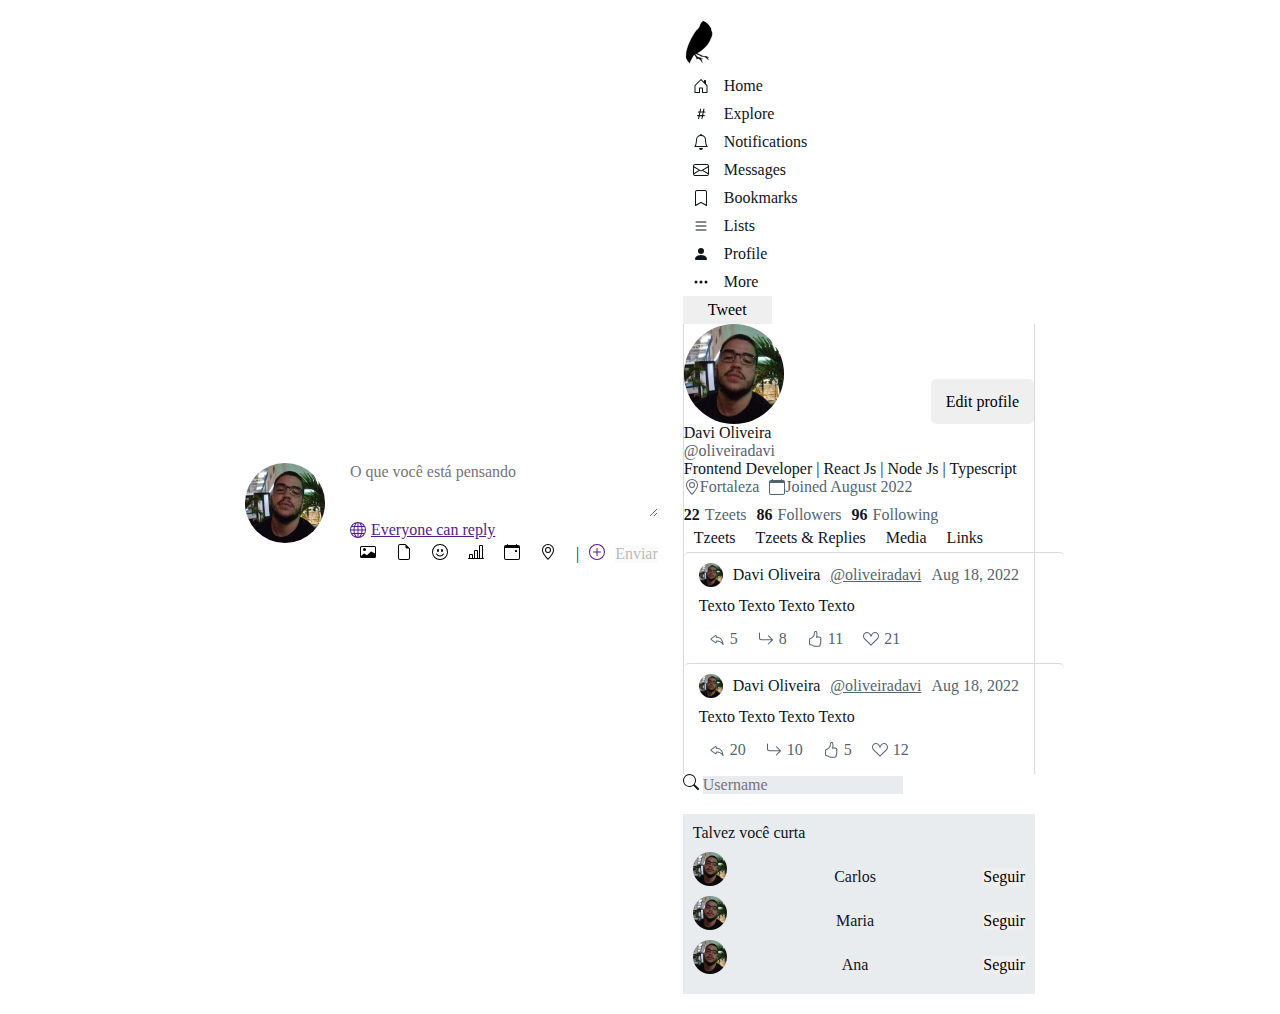
<file: LE04/src/screens/profile.html>
<!DOCTYPE html>
<html lang="pt-br">
<head>
  <meta charset="UTF-8">
  <meta http-equiv="X-UA-Compatible" content="IE=edge">
  <meta name="viewport" content="width=device-width, initial-scale=1.0">
  <link rel="stylesheet" type="text/css" href="../styles/porifle.css" media="screen" />
  <link rel="stylesheet" type="text/css" href="../styles/tzeetFormStyle.css" media="screen">
  <link href="https://cdn.jsdelivr.net/npm/bootstrap@5.2.0/dist/css/bootstrap.min.css" rel="stylesheet" integrity="sha384-gH2yIJqKdNHPEq0n4Mqa/HGKIhSkIHeL5AyhkYV8i59U5AR6csBvApHHNl/vI1Bx" crossorigin="anonymous">
  <title>Tzeeter</title>
</head>
<body>
  <div class="modal fade" id="exampleModal" tabindex="-1" aria-labelledby="exampleModalLabel" aria-hidden="true">
    <div class="modal-dialog">
      <div class="modal-content">
        <div class="modal-header">
          <button type="button" class="btn-close" data-bs-dismiss="modal" aria-label="Close"></button>
        </div>
        <div class="modal-body">
          <div id="home-top">
            <section>
              <img src="../assets/me-photo.png" alt="user-photo" height="80" width="80" />
            </section>

            <section id="tzeet-form-container">
              <div class="mb-3">
                <textarea name="tzeet-input" id="tzeet-form-input" rows="3" placeholder="O que você está pensando"></textarea>
              </div>

              <a href="" id="reply-config">
                <svg xmlns="http://www.w3.org/2000/svg" width="16" height="16" fill="currentColor" class="bi bi-globe" viewBox="0 0 16 16">
                  <path d="M0 8a8 8 0 1 1 16 0A8 8 0 0 1 0 8zm7.5-6.923c-.67.204-1.335.82-1.887 1.855A7.97 7.97 0 0 0 5.145 4H7.5V1.077zM4.09 4a9.267 9.267 0 0 1 .64-1.539 6.7 6.7 0 0 1 .597-.933A7.025 7.025 0 0 0 2.255 4H4.09zm-.582 3.5c.03-.877.138-1.718.312-2.5H1.674a6.958 6.958 0 0 0-.656 2.5h2.49zM4.847 5a12.5 12.5 0 0 0-.338 2.5H7.5V5H4.847zM8.5 5v2.5h2.99a12.495 12.495 0 0 0-.337-2.5H8.5zM4.51 8.5a12.5 12.5 0 0 0 .337 2.5H7.5V8.5H4.51zm3.99 0V11h2.653c.187-.765.306-1.608.338-2.5H8.5zM5.145 12c.138.386.295.744.468 1.068.552 1.035 1.218 1.65 1.887 1.855V12H5.145zm.182 2.472a6.696 6.696 0 0 1-.597-.933A9.268 9.268 0 0 1 4.09 12H2.255a7.024 7.024 0 0 0 3.072 2.472zM3.82 11a13.652 13.652 0 0 1-.312-2.5h-2.49c.062.89.291 1.733.656 2.5H3.82zm6.853 3.472A7.024 7.024 0 0 0 13.745 12H11.91a9.27 9.27 0 0 1-.64 1.539 6.688 6.688 0 0 1-.597.933zM8.5 12v2.923c.67-.204 1.335-.82 1.887-1.855.173-.324.33-.682.468-1.068H8.5zm3.68-1h2.146c.365-.767.594-1.61.656-2.5h-2.49a13.65 13.65 0 0 1-.312 2.5zm2.802-3.5a6.959 6.959 0 0 0-.656-2.5H12.18c.174.782.282 1.623.312 2.5h2.49zM11.27 2.461c.247.464.462.98.64 1.539h1.835a7.024 7.024 0 0 0-3.072-2.472c.218.284.418.598.597.933zM10.855 4a7.966 7.966 0 0 0-.468-1.068C9.835 1.897 9.17 1.282 8.5 1.077V4h2.355z"/>
                </svg>
                <span>Everyone can reply</span>
              </a>

              <div id="tzeet-form-bottom">
                <ul id="multimedia">
                  <li class="multimedia-icon">
                    <a href="">
                      <svg xmlns="http://www.w3.org/2000/svg" width="16" height="16" fill="currentColor" class="bi bi-card-image" viewBox="0 0 16 16">
                        <path d="M6.002 5.5a1.5 1.5 0 1 1-3 0 1.5 1.5 0 0 1 3 0z"/>
                        <path d="M1.5 2A1.5 1.5 0 0 0 0 3.5v9A1.5 1.5 0 0 0 1.5 14h13a1.5 1.5 0 0 0 1.5-1.5v-9A1.5 1.5 0 0 0 14.5 2h-13zm13 1a.5.5 0 0 1 .5.5v6l-3.775-1.947a.5.5 0 0 0-.577.093l-3.71 3.71-2.66-1.772a.5.5 0 0 0-.63.062L1.002 12v.54A.505.505 0 0 1 1 12.5v-9a.5.5 0 0 1 .5-.5h13z"/>
                      </svg>
                    </a>
                  </li>
                  <li class="multimedia-icon">
                    <a href="">
                      <svg xmlns="http://www.w3.org/2000/svg" width="16" height="16" fill="currentColor" class="bi bi-file-earmark" viewBox="0 0 16 16">
                        <path d="M14 4.5V14a2 2 0 0 1-2 2H4a2 2 0 0 1-2-2V2a2 2 0 0 1 2-2h5.5L14 4.5zm-3 0A1.5 1.5 0 0 1 9.5 3V1H4a1 1 0 0 0-1 1v12a1 1 0 0 0 1 1h8a1 1 0 0 0 1-1V4.5h-2z"/>
                      </svg>
                    </a>
                  </li>
                  <li class="multimedia-icon">
                    <a href="">
                      <svg xmlns="http://www.w3.org/2000/svg" width="16" height="16" fill="currentColor" class="bi bi-emoji-smile" viewBox="0 0 16 16">
                        <path d="M8 15A7 7 0 1 1 8 1a7 7 0 0 1 0 14zm0 1A8 8 0 1 0 8 0a8 8 0 0 0 0 16z"/>
                        <path d="M4.285 9.567a.5.5 0 0 1 .683.183A3.498 3.498 0 0 0 8 11.5a3.498 3.498 0 0 0 3.032-1.75.5.5 0 1 1 .866.5A4.498 4.498 0 0 1 8 12.5a4.498 4.498 0 0 1-3.898-2.25.5.5 0 0 1 .183-.683zM7 6.5C7 7.328 6.552 8 6 8s-1-.672-1-1.5S5.448 5 6 5s1 .672 1 1.5zm4 0c0 .828-.448 1.5-1 1.5s-1-.672-1-1.5S9.448 5 10 5s1 .672 1 1.5z"/>
                      </svg>
                    </a>
                  </li>
                  <li class="multimedia-icon">
                    <a href="">
                      <svg xmlns="http://www.w3.org/2000/svg" width="16" height="16" fill="currentColor" class="bi bi-bar-chart-line" viewBox="0 0 16 16">
                        <path d="M11 2a1 1 0 0 1 1-1h2a1 1 0 0 1 1 1v12h.5a.5.5 0 0 1 0 1H.5a.5.5 0 0 1 0-1H1v-3a1 1 0 0 1 1-1h2a1 1 0 0 1 1 1v3h1V7a1 1 0 0 1 1-1h2a1 1 0 0 1 1 1v7h1V2zm1 12h2V2h-2v12zm-3 0V7H7v7h2zm-5 0v-3H2v3h2z"/>
                      </svg>
                    </a>
                  </li>
                  <li class="multimedia-icon">
                    <a href="">
                      <svg xmlns="http://www.w3.org/2000/svg" width="16" height="16" fill="currentColor" class="bi bi-calendar-event" viewBox="0 0 16 16">
                        <path d="M11 6.5a.5.5 0 0 1 .5-.5h1a.5.5 0 0 1 .5.5v1a.5.5 0 0 1-.5.5h-1a.5.5 0 0 1-.5-.5v-1z"/>
                        <path d="M3.5 0a.5.5 0 0 1 .5.5V1h8V.5a.5.5 0 0 1 1 0V1h1a2 2 0 0 1 2 2v11a2 2 0 0 1-2 2H2a2 2 0 0 1-2-2V3a2 2 0 0 1 2-2h1V.5a.5.5 0 0 1 .5-.5zM1 4v10a1 1 0 0 0 1 1h12a1 1 0 0 0 1-1V4H1z"/>
                      </svg>
                    </a>
                  </li>
                  <li class="multimedia-icon">
                    <a href="">
                      <svg xmlns="http://www.w3.org/2000/svg" width="16" height="16" fill="currentColor" class="bi bi-geo-alt" viewBox="0 0 16 16">
                        <path d="M12.166 8.94c-.524 1.062-1.234 2.12-1.96 3.07A31.493 31.493 0 0 1 8 14.58a31.481 31.481 0 0 1-2.206-2.57c-.726-.95-1.436-2.008-1.96-3.07C3.304 7.867 3 6.862 3 6a5 5 0 0 1 10 0c0 .862-.305 1.867-.834 2.94zM8 16s6-5.686 6-10A6 6 0 0 0 2 6c0 4.314 6 10 6 10z"/>
                        <path d="M8 8a2 2 0 1 1 0-4 2 2 0 0 1 0 4zm0 1a3 3 0 1 0 0-6 3 3 0 0 0 0 6z"/>
                      </svg>
                    </a>
                  </li>
                </ul>

                <div id="form-send">
                  <div class="margin-right" id="counter"></div>
                  <span class="margin-right">|</span>
                  <a class="margin-right" href="">
                    <svg xmlns="http://www.w3.org/2000/svg" width="16" height="16" fill="currentColor" class="bi bi-plus-circle" viewBox="0 0 16 16">
                      <path d="M8 15A7 7 0 1 1 8 1a7 7 0 0 1 0 14zm0 1A8 8 0 1 0 8 0a8 8 0 0 0 0 16z"/>
                      <path d="M8 4a.5.5 0 0 1 .5.5v3h3a.5.5 0 0 1 0 1h-3v3a.5.5 0 0 1-1 0v-3h-3a.5.5 0 0 1 0-1h3v-3A.5.5 0 0 1 8 4z"/>
                    </svg>
                  </a>
                  <button class="btn btn-primary" id="form-submit-btn" disabled="true" onclick="onSubmit();">Enviar</button>
                </div>
              </div>
            </section>
          </div>
        </div>
      </div>
    </div>
  </div>

  <div class="container row">
    <div class="col-sm" id="navigation-menu">
      <img src="../assets/tiziu.png" alt="tziu bird image" />

      <ul id="navigation-menu-list">
        <li class="navigation-menu-item">
          <a href="../index.html" rel="noreferrer">
            <svg xmlns="http://www.w3.org/2000/svg" width="16" height="16" fill="currentColor" class="bi bi-house-door" viewBox="0 0 16 16">
              <path d="M8.354 1.146a.5.5 0 0 0-.708 0l-6 6A.5.5 0 0 0 1.5 7.5v7a.5.5 0 0 0 .5.5h4.5a.5.5 0 0 0 .5-.5v-4h2v4a.5.5 0 0 0 .5.5H14a.5.5 0 0 0 .5-.5v-7a.5.5 0 0 0-.146-.354L13 5.793V2.5a.5.5 0 0 0-.5-.5h-1a.5.5 0 0 0-.5.5v1.293L8.354 1.146zM2.5 14V7.707l5.5-5.5 5.5 5.5V14H10v-4a.5.5 0 0 0-.5-.5h-3a.5.5 0 0 0-.5.5v4H2.5z"/>
            </svg>
            <p>Home</p>
          </a>
        </li>

        <li class="navigation-menu-item">
          <a href="https://google.com" rel="noreferrer" target="_blank">
            <svg xmlns="http://www.w3.org/2000/svg" width="16" height="16" fill="currentColor" class="bi bi-hash" viewBox="0 0 16 16">
              <path d="M8.39 12.648a1.32 1.32 0 0 0-.015.18c0 .305.21.508.5.508.266 0 .492-.172.555-.477l.554-2.703h1.204c.421 0 .617-.234.617-.547 0-.312-.188-.53-.617-.53h-.985l.516-2.524h1.265c.43 0 .618-.227.618-.547 0-.313-.188-.524-.618-.524h-1.046l.476-2.304a1.06 1.06 0 0 0 .016-.164.51.51 0 0 0-.516-.516.54.54 0 0 0-.539.43l-.523 2.554H7.617l.477-2.304c.008-.04.015-.118.015-.164a.512.512 0 0 0-.523-.516.539.539 0 0 0-.531.43L6.53 5.484H5.414c-.43 0-.617.22-.617.532 0 .312.187.539.617.539h.906l-.515 2.523H4.609c-.421 0-.609.219-.609.531 0 .313.188.547.61.547h.976l-.516 2.492c-.008.04-.015.125-.015.18 0 .305.21.508.5.508.265 0 .492-.172.554-.477l.555-2.703h2.242l-.515 2.492zm-1-6.109h2.266l-.515 2.563H6.859l.532-2.563z"/>
            </svg>
            <p>Explore</p>
          </a>
        </li>

        <li class="navigation-menu-item">
          <a href="https://google.com" rel="noreferrer" target="_blank">
            <svg xmlns="http://www.w3.org/2000/svg" width="16" height="16" fill="currentColor" class="bi bi-bell" viewBox="0 0 16 16">
              <path d="M8 16a2 2 0 0 0 2-2H6a2 2 0 0 0 2 2zM8 1.918l-.797.161A4.002 4.002 0 0 0 4 6c0 .628-.134 2.197-.459 3.742-.16.767-.376 1.566-.663 2.258h10.244c-.287-.692-.502-1.49-.663-2.258C12.134 8.197 12 6.628 12 6a4.002 4.002 0 0 0-3.203-3.92L8 1.917zM14.22 12c.223.447.481.801.78 1H1c.299-.199.557-.553.78-1C2.68 10.2 3 6.88 3 6c0-2.42 1.72-4.44 4.005-4.901a1 1 0 1 1 1.99 0A5.002 5.002 0 0 1 13 6c0 .88.32 4.2 1.22 6z"/>
            </svg>
            <p>Notifications</p>
          </a>
        </li>

        <li class="navigation-menu-item">
          <a href="https://google.com" rel="noreferrer" target="_blank">
            <svg xmlns="http://www.w3.org/2000/svg" width="16" height="16" fill="currentColor" class="bi bi-envelope" viewBox="0 0 16 16">
              <path d="M0 4a2 2 0 0 1 2-2h12a2 2 0 0 1 2 2v8a2 2 0 0 1-2 2H2a2 2 0 0 1-2-2V4Zm2-1a1 1 0 0 0-1 1v.217l7 4.2 7-4.2V4a1 1 0 0 0-1-1H2Zm13 2.383-4.708 2.825L15 11.105V5.383Zm-.034 6.876-5.64-3.471L8 9.583l-1.326-.795-5.64 3.47A1 1 0 0 0 2 13h12a1 1 0 0 0 .966-.741ZM1 11.105l4.708-2.897L1 5.383v5.722Z"/>
            </svg>
            <p>Messages</p>
          </a>
        </li>

        <li class="navigation-menu-item">
          <a href="https://google.com" rel="noreferrer" target="_blank">
            <svg xmlns="http://www.w3.org/2000/svg" width="16" height="16" fill="currentColor" class="bi bi-bookmark" viewBox="0 0 16 16">
              <path d="M2 2a2 2 0 0 1 2-2h8a2 2 0 0 1 2 2v13.5a.5.5 0 0 1-.777.416L8 13.101l-5.223 2.815A.5.5 0 0 1 2 15.5V2zm2-1a1 1 0 0 0-1 1v12.566l4.723-2.482a.5.5 0 0 1 .554 0L13 14.566V2a1 1 0 0 0-1-1H4z"/>
            </svg>
            <p>Bookmarks</p>
          </a>
        </li>

        <li class="navigation-menu-item">
          <a href="https://google.com" rel="noreferrer" target="_blank">
            <svg xmlns="http://www.w3.org/2000/svg" width="16" height="16" fill="currentColor" class="bi bi-list" viewBox="0 0 16 16">
              <path fill-rule="evenodd" d="M2.5 12a.5.5 0 0 1 .5-.5h10a.5.5 0 0 1 0 1H3a.5.5 0 0 1-.5-.5zm0-4a.5.5 0 0 1 .5-.5h10a.5.5 0 0 1 0 1H3a.5.5 0 0 1-.5-.5zm0-4a.5.5 0 0 1 .5-.5h10a.5.5 0 0 1 0 1H3a.5.5 0 0 1-.5-.5z"/>
            </svg>
            <p>Lists</p>
          </a>
        </li>

        <li class="navigation-menu-item">
          <a>
            <svg xmlns="http://www.w3.org/2000/svg" width="16" height="16" fill="currentColor" class="bi bi-person-fill" viewBox="0 0 16 16">
              <path d="M3 14s-1 0-1-1 1-4 6-4 6 3 6 4-1 1-1 1H3zm5-6a3 3 0 1 0 0-6 3 3 0 0 0 0 6z"/>
            </svg>
            <p>Profile</p>
          </a>
        </li>

        <li class="navigation-menu-item">
          <a href="https://google.com" rel="noreferrer" target="_blank">
            <svg xmlns="http://www.w3.org/2000/svg" width="16" height="16" fill="currentColor" class="bi bi-three-dots" viewBox="0 0 16 16">
              <path d="M3 9.5a1.5 1.5 0 1 1 0-3 1.5 1.5 0 0 1 0 3zm5 0a1.5 1.5 0 1 1 0-3 1.5 1.5 0 0 1 0 3zm5 0a1.5 1.5 0 1 1 0-3 1.5 1.5 0 0 1 0 3z"/>
            </svg>
            <p>More</p>
          </a>
        </li>
      </ul>

      <button type="button" class="tweet-btn btn btn-primary" data-bs-toggle="modal" data-bs-target="#exampleModal">Tweet</button>
    </div>

    <main class="col-md-8">
      <div id="profile">
        <div id="profile-button">
          <img src="../assets/me-photo.png" alt="user-photo" height="100" width="100" />
          <button id="edit-profile-button">Edit profile</button>
        </div>
        
        <section id="user-info">
          <h2 class="user">Davi Oliveira</h2>
          <h5 class="user-name">@oliveiradavi</h5>
          <h5 id="user-description">Frontend Developer | React Js | Node Js | Typescript</h5>
        </section>
      </div>

      <div id="profile-info">
        <ul id="profile-info-location-date">
          <li class="profile-info-item">
            <a href="#">
              <svg xmlns="http://www.w3.org/2000/svg" width="16" height="16" fill="currentColor" class="bi bi-geo-alt" viewBox="0 0 16 16">
                <path d="M12.166 8.94c-.524 1.062-1.234 2.12-1.96 3.07A31.493 31.493 0 0 1 8 14.58a31.481 31.481 0 0 1-2.206-2.57c-.726-.95-1.436-2.008-1.96-3.07C3.304 7.867 3 6.862 3 6a5 5 0 0 1 10 0c0 .862-.305 1.867-.834 2.94zM8 16s6-5.686 6-10A6 6 0 0 0 2 6c0 4.314 6 10 6 10z"/>
                <path d="M8 8a2 2 0 1 1 0-4 2 2 0 0 1 0 4zm0 1a3 3 0 1 0 0-6 3 3 0 0 0 0 6z"/>
              </svg>
              <p>Fortaleza</p>
            </a>
          </li>

          <li class="profile-info-item">
            <a href="#">
              <svg xmlns="http://www.w3.org/2000/svg" width="16" height="16" fill="currentColor" class="bi bi-calendar" viewBox="0 0 16 16">
                <path d="M3.5 0a.5.5 0 0 1 .5.5V1h8V.5a.5.5 0 0 1 1 0V1h1a2 2 0 0 1 2 2v11a2 2 0 0 1-2 2H2a2 2 0 0 1-2-2V3a2 2 0 0 1 2-2h1V.5a.5.5 0 0 1 .5-.5zM1 4v10a1 1 0 0 0 1 1h12a1 1 0 0 0 1-1V4H1z"/>
              </svg>
              <p>Joined August 2022</p>
            </a>
          </li>
        </ul>

        <ul id="profile-info-statistics">
          <li class="profile-info-item">
            <a href="#">
              <h5>22</h5>
              <p>Tzeets</p>
            </a>
          </li>

          <li class="profile-info-item">
            <a href="#">
              <h5>86</h5>
              <p>Followers</p>
            </a>
          </li>

          <li class="profile-info-item">
            <a href="#">
              <h5>96</h5>
              <p>Following</p>
            </a>
          </li>
        </ul>
      </div>

      <div id="feed-container">
        <ul id="feed-options">
          <li class="feed-options-item">
            <a href="#">Tzeets</a>
          </li>

          <li class="feed-options-item">
            <a href="#">Tzeets & Replies</a>
          </li>

          <li class="feed-options-item">
            <a href="#">Media</a>
          </li>

          <li class="feed-options-item">
            <a href="#">Links</a>
          </li>
        </ul>

        <div class="tzeet-container">
          <div class="tzeet-user-info">
            <img src="../assets/me-photo.png" alt="user-photo" height="24" width="24" />
            <p class="user">Davi Oliveira</p>
            <a class="user-name" href="#">@oliveiradavi</a>
            <span>Aug 18, 2022</span>
          </div>

          <p class="tzeet-content">
            Texto Texto Texto Texto
          </p>

          <ul class="actions">
            <li class="actions-item reply">
              <a href="#">
                <svg xmlns="http://www.w3.org/2000/svg" width="16" height="16" fill="currentColor" class="bi bi-reply" viewBox="0 0 16 16">
                  <path d="M6.598 5.013a.144.144 0 0 1 .202.134V6.3a.5.5 0 0 0 .5.5c.667 0 2.013.005 3.3.822.984.624 1.99 1.76 2.595 3.876-1.02-.983-2.185-1.516-3.205-1.799a8.74 8.74 0 0 0-1.921-.306 7.404 7.404 0 0 0-.798.008h-.013l-.005.001h-.001L7.3 9.9l-.05-.498a.5.5 0 0 0-.45.498v1.153c0 .108-.11.176-.202.134L2.614 8.254a.503.503 0 0 0-.042-.028.147.147 0 0 1 0-.252.499.499 0 0 0 .042-.028l3.984-2.933zM7.8 10.386c.068 0 .143.003.223.006.434.02 1.034.086 1.7.271 1.326.368 2.896 1.202 3.94 3.08a.5.5 0 0 0 .933-.305c-.464-3.71-1.886-5.662-3.46-6.66-1.245-.79-2.527-.942-3.336-.971v-.66a1.144 1.144 0 0 0-1.767-.96l-3.994 2.94a1.147 1.147 0 0 0 0 1.946l3.994 2.94a1.144 1.144 0 0 0 1.767-.96v-.667z"/>
                </svg>
                5
              </a>
            </li>

            <li class="actions-item retzeet">
              <a href="#">
                <svg xmlns="http://www.w3.org/2000/svg" width="16" height="16" fill="currentColor" class="bi bi-arrow-return-right" viewBox="0 0 16 16">
                  <path fill-rule="evenodd" d="M1.5 1.5A.5.5 0 0 0 1 2v4.8a2.5 2.5 0 0 0 2.5 2.5h9.793l-3.347 3.346a.5.5 0 0 0 .708.708l4.2-4.2a.5.5 0 0 0 0-.708l-4-4a.5.5 0 0 0-.708.708L13.293 8.3H3.5A1.5 1.5 0 0 1 2 6.8V2a.5.5 0 0 0-.5-.5z"/>
                </svg>
                8
              </a>
            </li>

            <li class="actions-item like">
              <a href="#">
                <svg xmlns="http://www.w3.org/2000/svg" width="16" height="16" fill="currentColor" class="bi bi-hand-thumbs-up" viewBox="0 0 16 16">
                  <path d="M8.864.046C7.908-.193 7.02.53 6.956 1.466c-.072 1.051-.23 2.016-.428 2.59-.125.36-.479 1.013-1.04 1.639-.557.623-1.282 1.178-2.131 1.41C2.685 7.288 2 7.87 2 8.72v4.001c0 .845.682 1.464 1.448 1.545 1.07.114 1.564.415 2.068.723l.048.03c.272.165.578.348.97.484.397.136.861.217 1.466.217h3.5c.937 0 1.599-.477 1.934-1.064a1.86 1.86 0 0 0 .254-.912c0-.152-.023-.312-.077-.464.201-.263.38-.578.488-.901.11-.33.172-.762.004-1.149.069-.13.12-.269.159-.403.077-.27.113-.568.113-.857 0-.288-.036-.585-.113-.856a2.144 2.144 0 0 0-.138-.362 1.9 1.9 0 0 0 .234-1.734c-.206-.592-.682-1.1-1.2-1.272-.847-.282-1.803-.276-2.516-.211a9.84 9.84 0 0 0-.443.05 9.365 9.365 0 0 0-.062-4.509A1.38 1.38 0 0 0 9.125.111L8.864.046zM11.5 14.721H8c-.51 0-.863-.069-1.14-.164-.281-.097-.506-.228-.776-.393l-.04-.024c-.555-.339-1.198-.731-2.49-.868-.333-.036-.554-.29-.554-.55V8.72c0-.254.226-.543.62-.65 1.095-.3 1.977-.996 2.614-1.708.635-.71 1.064-1.475 1.238-1.978.243-.7.407-1.768.482-2.85.025-.362.36-.594.667-.518l.262.066c.16.04.258.143.288.255a8.34 8.34 0 0 1-.145 4.725.5.5 0 0 0 .595.644l.003-.001.014-.003.058-.014a8.908 8.908 0 0 1 1.036-.157c.663-.06 1.457-.054 2.11.164.175.058.45.3.57.65.107.308.087.67-.266 1.022l-.353.353.353.354c.043.043.105.141.154.315.048.167.075.37.075.581 0 .212-.027.414-.075.582-.05.174-.111.272-.154.315l-.353.353.353.354c.047.047.109.177.005.488a2.224 2.224 0 0 1-.505.805l-.353.353.353.354c.006.005.041.05.041.17a.866.866 0 0 1-.121.416c-.165.288-.503.56-1.066.56z"/>
                </svg>
                11
              </a>
            </li>
            
            <li class="actions-item share">
              <a href="#">
                <svg xmlns="http://www.w3.org/2000/svg" width="16" height="16" fill="currentColor" class="bi bi-suit-heart" viewBox="0 0 16 16">
                  <path d="m8 6.236-.894-1.789c-.222-.443-.607-1.08-1.152-1.595C5.418 2.345 4.776 2 4 2 2.324 2 1 3.326 1 4.92c0 1.211.554 2.066 1.868 3.37.337.334.721.695 1.146 1.093C5.122 10.423 6.5 11.717 8 13.447c1.5-1.73 2.878-3.024 3.986-4.064.425-.398.81-.76 1.146-1.093C14.446 6.986 15 6.131 15 4.92 15 3.326 13.676 2 12 2c-.777 0-1.418.345-1.954.852-.545.515-.93 1.152-1.152 1.595L8 6.236zm.392 8.292a.513.513 0 0 1-.784 0c-1.601-1.902-3.05-3.262-4.243-4.381C1.3 8.208 0 6.989 0 4.92 0 2.755 1.79 1 4 1c1.6 0 2.719 1.05 3.404 2.008.26.365.458.716.596.992a7.55 7.55 0 0 1 .596-.992C9.281 2.049 10.4 1 12 1c2.21 0 4 1.755 4 3.92 0 2.069-1.3 3.288-3.365 5.227-1.193 1.12-2.642 2.48-4.243 4.38z"/>
                </svg>
                21
              </a>
            </li>
          </ul>
        </div>

        <div class="tzeet-container">
          <div class="tzeet-user-info">
            <img src="../assets/me-photo.png" alt="user-photo" height="24" width="24" />
            <p class="user">Davi Oliveira</p>
            <a class="user-name" href="#">@oliveiradavi</a>
            <span>Aug 18, 2022</span>
          </div>

          <p class="tzeet-content">
            Texto Texto Texto Texto
          </p>

          <ul class="actions">
            <li class="actions-item reply">
              <a href="#">
                <svg xmlns="http://www.w3.org/2000/svg" width="16" height="16" fill="currentColor" class="bi bi-reply" viewBox="0 0 16 16">
                  <path d="M6.598 5.013a.144.144 0 0 1 .202.134V6.3a.5.5 0 0 0 .5.5c.667 0 2.013.005 3.3.822.984.624 1.99 1.76 2.595 3.876-1.02-.983-2.185-1.516-3.205-1.799a8.74 8.74 0 0 0-1.921-.306 7.404 7.404 0 0 0-.798.008h-.013l-.005.001h-.001L7.3 9.9l-.05-.498a.5.5 0 0 0-.45.498v1.153c0 .108-.11.176-.202.134L2.614 8.254a.503.503 0 0 0-.042-.028.147.147 0 0 1 0-.252.499.499 0 0 0 .042-.028l3.984-2.933zM7.8 10.386c.068 0 .143.003.223.006.434.02 1.034.086 1.7.271 1.326.368 2.896 1.202 3.94 3.08a.5.5 0 0 0 .933-.305c-.464-3.71-1.886-5.662-3.46-6.66-1.245-.79-2.527-.942-3.336-.971v-.66a1.144 1.144 0 0 0-1.767-.96l-3.994 2.94a1.147 1.147 0 0 0 0 1.946l3.994 2.94a1.144 1.144 0 0 0 1.767-.96v-.667z"/>
                </svg>
                20
              </a>
            </li>

            <li class="actions-item retzeet">
              <a href="#">
                <svg xmlns="http://www.w3.org/2000/svg" width="16" height="16" fill="currentColor" class="bi bi-arrow-return-right" viewBox="0 0 16 16">
                  <path fill-rule="evenodd" d="M1.5 1.5A.5.5 0 0 0 1 2v4.8a2.5 2.5 0 0 0 2.5 2.5h9.793l-3.347 3.346a.5.5 0 0 0 .708.708l4.2-4.2a.5.5 0 0 0 0-.708l-4-4a.5.5 0 0 0-.708.708L13.293 8.3H3.5A1.5 1.5 0 0 1 2 6.8V2a.5.5 0 0 0-.5-.5z"/>
                </svg>
                10
              </a>
            </li>

            <li class="actions-item like">
              <a href="#">
                <svg xmlns="http://www.w3.org/2000/svg" width="16" height="16" fill="currentColor" class="bi bi-hand-thumbs-up" viewBox="0 0 16 16">
                  <path d="M8.864.046C7.908-.193 7.02.53 6.956 1.466c-.072 1.051-.23 2.016-.428 2.59-.125.36-.479 1.013-1.04 1.639-.557.623-1.282 1.178-2.131 1.41C2.685 7.288 2 7.87 2 8.72v4.001c0 .845.682 1.464 1.448 1.545 1.07.114 1.564.415 2.068.723l.048.03c.272.165.578.348.97.484.397.136.861.217 1.466.217h3.5c.937 0 1.599-.477 1.934-1.064a1.86 1.86 0 0 0 .254-.912c0-.152-.023-.312-.077-.464.201-.263.38-.578.488-.901.11-.33.172-.762.004-1.149.069-.13.12-.269.159-.403.077-.27.113-.568.113-.857 0-.288-.036-.585-.113-.856a2.144 2.144 0 0 0-.138-.362 1.9 1.9 0 0 0 .234-1.734c-.206-.592-.682-1.1-1.2-1.272-.847-.282-1.803-.276-2.516-.211a9.84 9.84 0 0 0-.443.05 9.365 9.365 0 0 0-.062-4.509A1.38 1.38 0 0 0 9.125.111L8.864.046zM11.5 14.721H8c-.51 0-.863-.069-1.14-.164-.281-.097-.506-.228-.776-.393l-.04-.024c-.555-.339-1.198-.731-2.49-.868-.333-.036-.554-.29-.554-.55V8.72c0-.254.226-.543.62-.65 1.095-.3 1.977-.996 2.614-1.708.635-.71 1.064-1.475 1.238-1.978.243-.7.407-1.768.482-2.85.025-.362.36-.594.667-.518l.262.066c.16.04.258.143.288.255a8.34 8.34 0 0 1-.145 4.725.5.5 0 0 0 .595.644l.003-.001.014-.003.058-.014a8.908 8.908 0 0 1 1.036-.157c.663-.06 1.457-.054 2.11.164.175.058.45.3.57.65.107.308.087.67-.266 1.022l-.353.353.353.354c.043.043.105.141.154.315.048.167.075.37.075.581 0 .212-.027.414-.075.582-.05.174-.111.272-.154.315l-.353.353.353.354c.047.047.109.177.005.488a2.224 2.224 0 0 1-.505.805l-.353.353.353.354c.006.005.041.05.041.17a.866.866 0 0 1-.121.416c-.165.288-.503.56-1.066.56z"/>
                </svg>
                5
              </a>
            </li>
            
            <li class="actions-item share">
              <a href="#">
                <svg xmlns="http://www.w3.org/2000/svg" width="16" height="16" fill="currentColor" class="bi bi-suit-heart" viewBox="0 0 16 16">
                  <path d="m8 6.236-.894-1.789c-.222-.443-.607-1.08-1.152-1.595C5.418 2.345 4.776 2 4 2 2.324 2 1 3.326 1 4.92c0 1.211.554 2.066 1.868 3.37.337.334.721.695 1.146 1.093C5.122 10.423 6.5 11.717 8 13.447c1.5-1.73 2.878-3.024 3.986-4.064.425-.398.81-.76 1.146-1.093C14.446 6.986 15 6.131 15 4.92 15 3.326 13.676 2 12 2c-.777 0-1.418.345-1.954.852-.545.515-.93 1.152-1.152 1.595L8 6.236zm.392 8.292a.513.513 0 0 1-.784 0c-1.601-1.902-3.05-3.262-4.243-4.381C1.3 8.208 0 6.989 0 4.92 0 2.755 1.79 1 4 1c1.6 0 2.719 1.05 3.404 2.008.26.365.458.716.596.992a7.55 7.55 0 0 1 .596-.992C9.281 2.049 10.4 1 12 1c2.21 0 4 1.755 4 3.92 0 2.069-1.3 3.288-3.365 5.227-1.193 1.12-2.642 2.48-4.243 4.38z"/>
                </svg>
                12
              </a>
            </li>
          </ul>
        </div>
      </div>
    </main>

    <div class="col-sm">
      <div class="input-group flex-nowrap">
        <span class="input-group-text" id="addon-wrapping">
          <svg xmlns="http://www.w3.org/2000/svg" width="16" height="16" fill="currentColor" class="bi bi-search" viewBox="0 0 16 16">
            <path d="M11.742 10.344a6.5 6.5 0 1 0-1.397 1.398h-.001c.03.04.062.078.098.115l3.85 3.85a1 1 0 0 0 1.415-1.414l-3.85-3.85a1.007 1.007 0 0 0-.115-.1zM12 6.5a5.5 5.5 0 1 1-11 0 5.5 5.5 0 0 1 11 0z"/>
          </svg>
        </span>
        <input type="text" class="form-control input-form" placeholder="Username" aria-label="Username" aria-describedby="addon-wrapping">
      </div>

      <div class="users-example">
        <h5>Talvez você curta</h5>

        <div class="user">
          <img src="../assets/me-photo.png" alt="user-photo" height="34" width="34" />
          <a>Carlos</a>
          <button type="button" class="btn btn-primary">Seguir</button>
        </div>
      
        <div class="user">
          <img src="../assets/me-photo.png" alt="user-photo" height="34" width="34" />
          <a>Maria</a>
          <button type="button" class="btn btn-primary">Seguir</button>
        </div>

        <div class="user">
          <img src="../assets/me-photo.png" alt="user-photo" height="34" width="34" />
          <a>Ana</a>
          <button type="button" class="btn btn-primary">Seguir</button>
        </div>
      </div>
    </div>
  </div>
  <script src="https://cdn.jsdelivr.net/npm/bootstrap@5.2.0/dist/js/bootstrap.bundle.min.js" integrity="sha384-A3rJD856KowSb7dwlZdYEkO39Gagi7vIsF0jrRAoQmDKKtQBHUuLZ9AsSv4jD4Xa" crossorigin="anonymous"></script>
  <script src="../scripts/tzeetForm.js"></script>
</body>
</html>
</file>
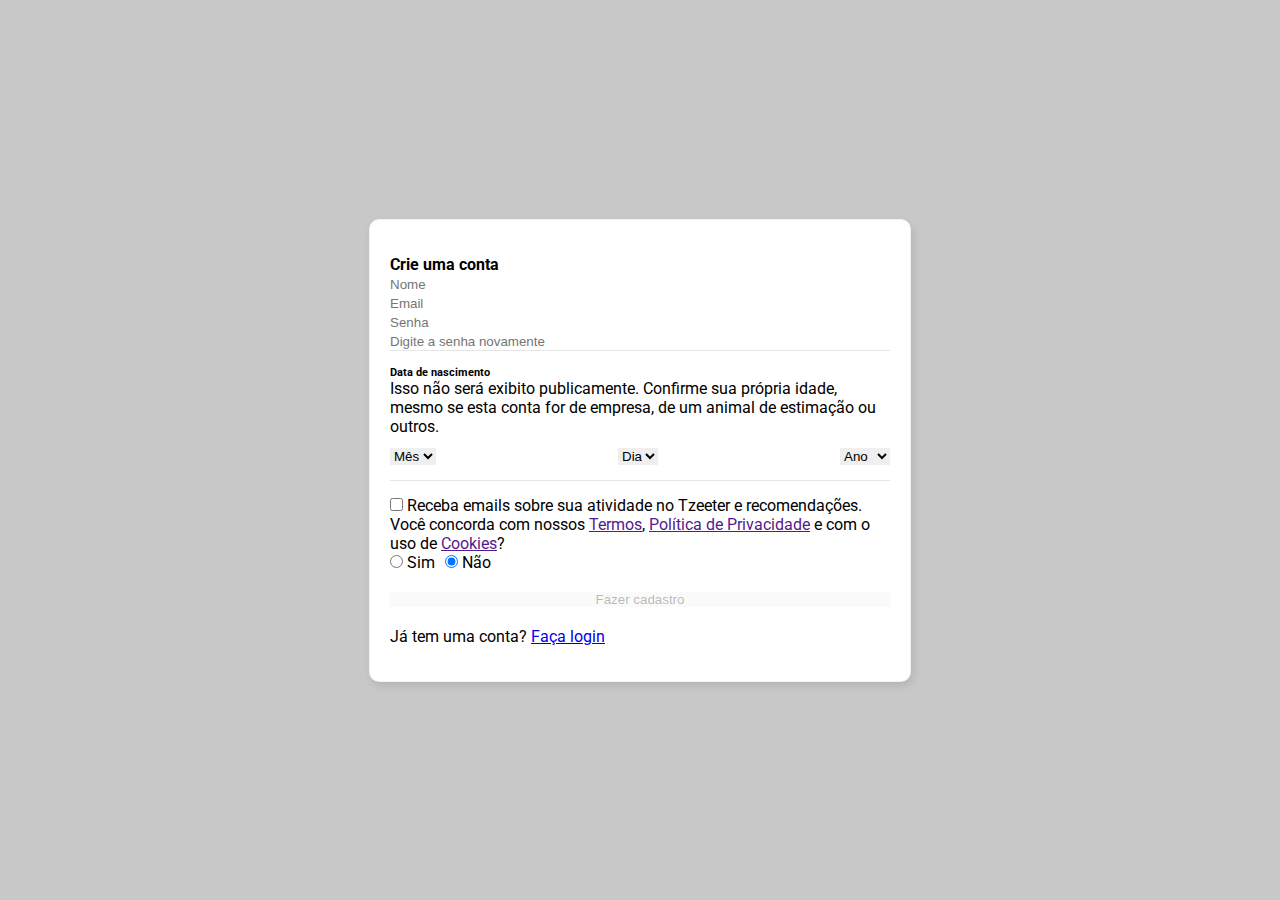
<file: LE05/src/screens/cadastro.html>
<!DOCTYPE html>
<html lang="pt-br">
<head>
  <meta charset="UTF-8">
  <meta http-equiv="X-UA-Compatible" content="IE=edge">
  <meta name="viewport" content="width=device-width, initial-scale=1.0">
  <link rel="stylesheet" href="../styles/cadastro.css" type="text/css" media="screen">
  <link href="https://cdn.jsdelivr.net/npm/bootstrap@5.2.0/dist/css/bootstrap.min.css" rel="stylesheet" integrity="sha384-gH2yIJqKdNHPEq0n4Mqa/HGKIhSkIHeL5AyhkYV8i59U5AR6csBvApHHNl/vI1Bx" crossorigin="anonymous">
  <title>Tzeet - Cadastro</title>
</head>
<body>
  <div id="page-container">
    <div id="form-container">
      <form>
        <h4>Crie uma conta</h4>
        <div class="mb-3">
          <input type="text" class="form-control" id="inputName" aria-describedby="nameHelp" placeholder="Nome">
          <div id="nameHelp" class="form-text"></div>
        </div>
        <div class="mb-3">
          <input type="email" class="form-control" id="inputEmail" aria-describedby="emailHelp" placeholder="Email">
          <div id="emailHelp" class="form-text"></div>
        </div>
        <div class="mb-3">
          <input type="password" class="form-control" id="inputPassword" aria-describedby="passwordHelp" placeholder="Senha">
          <div id="passwordHelp" class="form-text"></div>
        </div>
        <div class="mb-3">
          <input type="password" class="form-control" id="inputConfirmPassword" aria-describedby="passwordConfirmHelp" placeholder="Digite a senha novamente">
          <div id="passwordConfirmHelp" class="form-text"></div>
        </div>

        <div id="born-at">
          <h6>Data de nascimento</h6>
          <span>Isso não será exibito publicamente. Confirme sua própria idade, mesmo se esta conta for de empresa, de um animal de estimação ou outros.</span>

          <div id="select-container">
            <div class="select-element">
              <select id="month-select" class="form-select" aria-label="Default select example">
                <option selected>Mês</option>
              </select>
              <div id="monthHelp" class="form-text"></div>
            </div>

            <div class="select-element">
              <select id="day-select" class="form-select" aria-label="Default select example">
                <option selected>Dia</option>
              </select>
              <div id="dayMonth" class="form-text"></div>
            </div>

            <div class="select-element">
              <select id="year-select" class="form-select" aria-label="Default select example">
                <option selected>Ano</option>
              </select>
              <div id="yearMonth" class="form-text"></div>
            </div>
          </div>
        </div>

        <div class="mb-3 form-check">
          <input type="checkbox" class="form-check-input" id="checkbox">
          <label class="form-check-label" for="checkbox">Receba emails sobre sua atividade no Tzeeter e recomendações.</label>
        </div>

        <div id="terms-policy">
          <span>
            Você concorda com nossos <a href="">Termos</a>, <a href="">Política de Privacidade</a> e com o uso de <a href="">Cookies</a>?
          </span>
          <div id="radio-checks">
            <div class="form-check">
              <input class="form-check-input" type="radio" name="flexRadioDefault" id="flexRadioDefault1">
              <label class="form-check-label" for="flexRadioDefault1">
                Sim
              </label>
            </div>
            <div class="form-check">
              <input class="form-check-input" type="radio" name="flexRadioDefault" id="flexRadioDefault2" checked>
              <label class="form-check-label" for="flexRadioDefault2">
                Não
              </label>
            </div>
          </div>
        </div>
        
        <div id="form-bottom">
          <button disabled id="submit-btn" type="submit" class="btn btn-primary">Fazer cadastro</button>
          <span id="link">
            Já tem uma conta? <a href="../screens/login.html">Faça login</a>
          </span>
        </div>
      </form>
    </div>
  </div>

  <script src="https://cdn.jsdelivr.net/npm/bootstrap@5.2.0/dist/js/bootstrap.bundle.min.js" integrity="sha384-A3rJD856KowSb7dwlZdYEkO39Gagi7vIsF0jrRAoQmDKKtQBHUuLZ9AsSv4jD4Xa" crossorigin="anonymous"></script>
  <script src="../scripts/cadastro.js"></script>
</body>
</html>
</file>
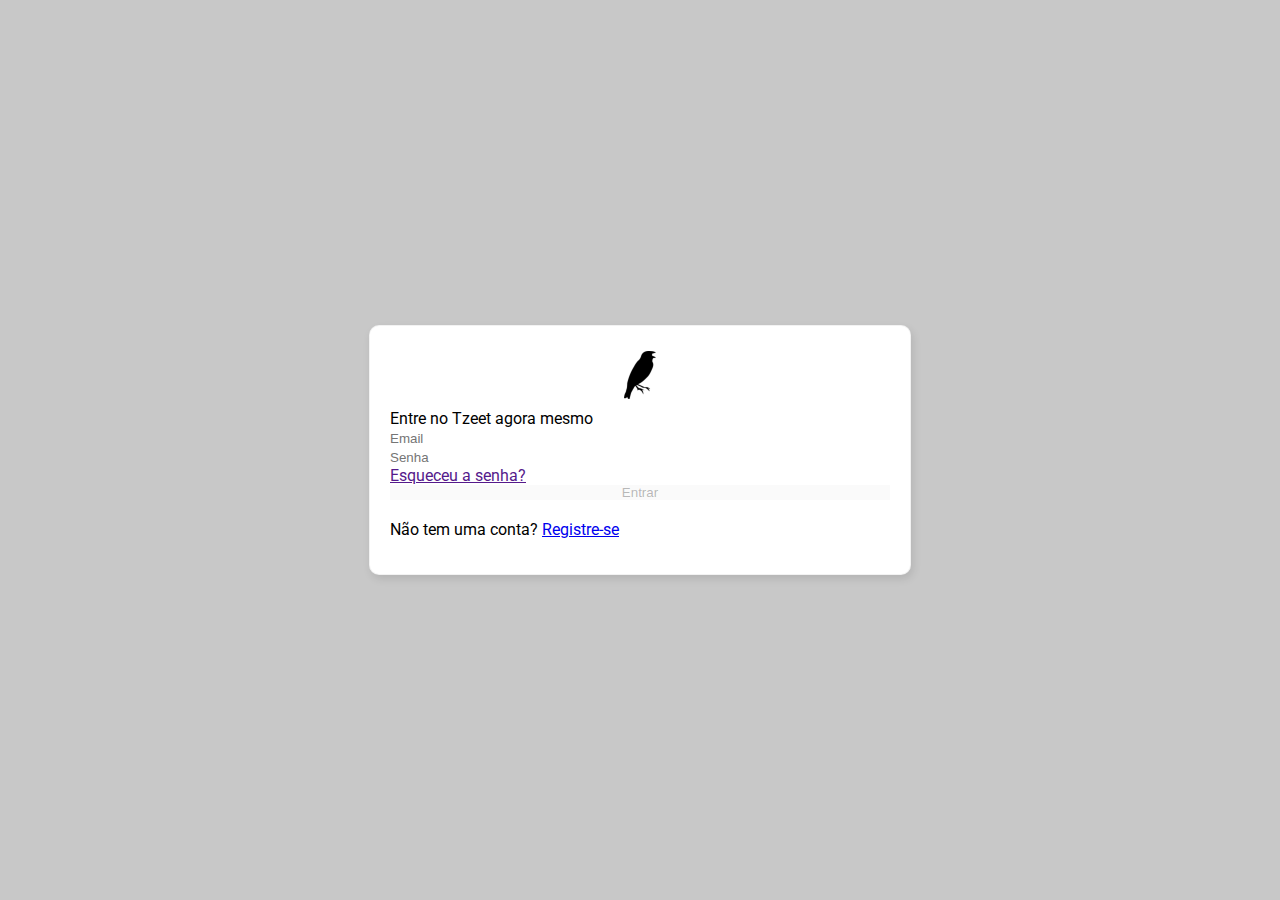
<file: LE05/src/screens/login.html>
<!DOCTYPE html>
<html lang="pt-br">
<head>
  <meta charset="UTF-8">
  <meta http-equiv="X-UA-Compatible" content="IE=edge">
  <meta name="viewport" content="width=device-width, initial-scale=1.0">
  <link rel="stylesheet" href="../styles/login.css" type="text/css" media="screen">
  <link href="https://cdn.jsdelivr.net/npm/bootstrap@5.2.0/dist/css/bootstrap.min.css" rel="stylesheet" integrity="sha384-gH2yIJqKdNHPEq0n4Mqa/HGKIhSkIHeL5AyhkYV8i59U5AR6csBvApHHNl/vI1Bx" crossorigin="anonymous">
  <title>Tzeet - Login</title>
</head>
<body>
  <div id="page-container">
    <div id="form-container">
      <img id="tzeet-logo" src="../assets/tiziu.png" alt="tziu logo">

      <form>
        <p>Entre no Tzeet agora mesmo</p>
        <div class="mb-3">
          <input type="email" class="form-control" id="inputEmail" aria-describedby="emailHelp" placeholder="Email">
          <div id="emailHelp" class="form-text"></div>
        </div>

        <div class="mb-3">
          <input type="password" class="form-control" id="inputPassword" placeholder="Senha">
          <div id="passwordHelp" class="form-text"></div>
        </div>

        <div id="form-bottom">
          <a href="">Esqueceu a senha?</a>
          <button disabled type="submit" id="submit-button" class="btn btn-primary">Entrar</button>
          <span id="link">
            Não tem uma conta? <a href="../screens/cadastro.html">Registre-se</a>
          </span>
        </div>
      </form>
    </div>
  </div>

  <script src="https://cdn.jsdelivr.net/npm/bootstrap@5.2.0/dist/js/bootstrap.bundle.min.js" integrity="sha384-A3rJD856KowSb7dwlZdYEkO39Gagi7vIsF0jrRAoQmDKKtQBHUuLZ9AsSv4jD4Xa" crossorigin="anonymous"></script>
  <script src="../scripts/login.js"></script>
</body>
</html>
</file>
<file: LE02/style.css>
* {
  margin: 0;
  border: 0;
  padding: 0;
  font: inherit;
  font-size: 100%;
  vertical-align: baseline;
}

body {
  padding: 20px 25px;
  color: rgba(15, 20, 25, 1.0);
  background-color: rgba(255, 255, 255, 1.0);
}

img {
  border-radius: 50%;
}

ol, ul {
  list-style: none;
}

/* Menu de navegação e menu do feed */
#navigation-menu #navigation-menu-list .navigation-menu-item > img {
  width: 12px;
  height: 12px;
  margin-right: 15px;
}

#feed-container #feed-options {
  display: flex;
  align-items: center;
}

#feed-container #feed-options .feed-options-item > a,
#navigation-menu #navigation-menu-list .navigation-menu-item > a {
  display: flex;
  padding: 5px 10px;
  color: rgba(15, 20, 25, 1.0);
  text-decoration: none;
}

#feed-container #feed-options .feed-options-item > a:hover,
#navigation-menu #navigation-menu-list .navigation-menu-item > a:hover {
  border-radius: 20px;
  border: 1px solid transparent;
  background-color: rgba(15, 25, 20, 0.1);
}

/* Perfil */
#profile #user-info .user,
#profile #user-info #user-description,
.tzeet-container .tzeet-user-info .user {
  color: rgba(15, 20, 25, 1.0);
}

#profile-info > ul:first-child {
  margin-bottom: 10px;
}

#profile-info #profile-info-statistics {
  display: flex;
}

#profile-info #profile-info-statistics .profile-info-item {
  margin-right: 10px;
}

#profile-info #profile-info-statistics .profile-info-item:last-child {
  margin-right: 0;
}

#profile-info #profile-info-statistics .profile-info-item > a {
  display: flex;
  text-decoration: none;
}

#profile-info #profile-info-statistics .profile-info-item a:hover {
  text-decoration: underline;
}

#profile-info #profile-info-statistics .profile-info-item > a h5 {
  margin-right: 5px;
  font-weight: bold;
  color: rgba(15, 20, 25, 1.0);
}

#profile-info #profile-info-location-date {
  display: flex;
}

#profile-info #profile-info-location-date .profile-info-item {
  margin-right: 10px;
}

#profile-info #profile-info-location-date .profile-info-item > a {
  text-decoration: none;
  color: rgba(83, 100, 113, 1.0);
}

.tzeet-container .tzeet-user-info > span,
.tzeet-container .tzeet-user-info .user-name,
#profile #user-info .user-name,
#profile-info #profile-info-location-date .profile-info-item,
#profile-info #profile-info-statistics .profile-info-item > a p {
  color: rgba(83, 100, 113, 1.0);
}

#edit-profile-button {
  padding: 5px 15px;
  border-radius: 5px;
  cursor: pointer;
}

/* Tzeets */
.tzeet-container {
  width: 350px;
  display: flex;
  flex-direction: column;
  padding: 10px 15px;
  border-radius: 5px;
  border: 1px solid transparent;
}

.tzeet-container .tzeet-user-info {
  display: flex;
  align-items: center;
}

.tzeet-container .tzeet-user-info > p,
.tzeet-container .tzeet-user-info > a,
.tzeet-container .tzeet-user-info > img {
  margin-right: 10px;
}

.tzeet-container .tzeet-content {
  margin: 10px 0;
}

.tzeet-container:hover {
  background-color: rgba(0, 0, 0, 0.03);
}

.tzeet-container .actions {
  display: flex;
  align-self: center;
  align-items: center;
  justify-content: space-around;
}

.tzeet-container .actions .actions-item > a {
  padding: 5px 10px;
  text-decoration: none;
  color: rgba(83, 100, 113, 1.0);
}

.tzeet-container .actions .actions-item > a:hover {
  border-radius: 20px;
  border: 1px solid transparent;
}

.tzeet-container .actions .share > a:hover,
.tzeet-container .actions .reply > a:hover {
  color: rgba(29, 155, 240, 1.0);
  background-color: rgba(29, 155, 240, 0.1);
}

.tzeet-container .actions .retzeet > a:hover {
  color: rgba(0, 186, 124, 1.0);
  background-color: rgba(0, 186, 124, 0.1);
}

.tzeet-container .actions .like > a:hover {
  color: rgba(249, 24, 128, 1.0);
  background-color: rgba(249, 24, 128, 0.1);
}

.margin-top-bottom {
  margin: 15px 0;
}
</file>
<file: LE03/style.css>
* {
  margin: 0;
  border: 0;
  padding: 0;
  font: inherit;
  font-size: 100%;
  vertical-align: baseline;
}

body {
  display: flex;
  justify-content: center;
  align-items: center;
  padding: 20px 25px;
  color: rgba(15, 20, 25, 1.0);
  background-color: rgba(255, 255, 255, 1.0);
}

img {
  border-radius: 50%;
}

ol, ul {
  list-style: none;
}

h1, h2, h3, h4, h5, h6, p {
  margin: 0;
}

/* Menu de navegação e menu do feed */
#navigation-menu #navigation-menu-list {
  padding: 0;
}

#navigation-menu #navigation-menu-list .navigation-menu-item > a {
  display: flex;
  align-items: center;
}

#navigation-menu #navigation-menu-list .navigation-menu-item > a svg {
  margin-right: 15px;
}

#navigation-menu #navigation-menu-list .navigation-menu-item > a p {
  margin: 0;
}

#navigation-menu .tweet-btn {
  padding: 5px 25px;
}

#feed-container #feed-options {
  display: flex;
  align-items: center;
}

#feed-container #feed-options .feed-options-item > a,
#navigation-menu #navigation-menu-list .navigation-menu-item > a {
  display: flex;
  padding: 5px 10px;
  color: rgba(15, 20, 25, 1.0);
  text-decoration: none;
}

#feed-container #feed-options .feed-options-item > a:hover,
#navigation-menu #navigation-menu-list .navigation-menu-item > a:hover {
  border-radius: 20px;
  border: 1px solid transparent;
  background-color: rgba(15, 25, 20, 0.1);
}

/* Perfil */
#profile #user-info .user,
#profile #user-info #user-description,
.tzeet-container .tzeet-user-info .user {
  color: rgba(15, 20, 25, 1.0);
}

#profile #profile-button {
  display: flex;
  width: 100%;
  justify-content: space-between;
}

#profile-info > ul:first-child {
  margin-bottom: 10px;
}

#profile-info #profile-info-statistics {
  display: flex;
}

#profile-info #profile-info-statistics .profile-info-item {
  margin-right: 10px;
}

#profile-info #profile-info-statistics .profile-info-item:last-child {
  margin-right: 0;
}

.profile-info-item > a {
  display: flex;
  align-items: center;
  text-decoration: none;
}

.profile-info-item > a h5 {
  margin: 0;
}

#profile-info .profile-info-item a > p {
  margin: 0;
}

#profile-info #profile-info-statistics .profile-info-item a:hover {
  text-decoration: underline;
}

#profile-info #profile-info-statistics .profile-info-item > a h5 {
  margin-right: 5px;
  font-weight: bold;
  color: rgba(15, 20, 25, 1.0);
}

#profile-info #profile-info-location-date {
  display: flex;
}

#profile-info #profile-info-location-date .profile-info-item {
  margin-right: 10px;
}

#profile-info #profile-info-location-date .profile-info-item > a {
  text-decoration: none;
  color: rgba(83, 100, 113, 1.0);
}

.tzeet-container .tzeet-user-info > span,
.tzeet-container .tzeet-user-info .user-name,
#profile #user-info .user-name,
#profile-info #profile-info-location-date .profile-info-item,
#profile-info #profile-info-statistics .profile-info-item > a p {
  color: rgba(83, 100, 113, 1.0);
}

#edit-profile-button {
  align-self: flex-end;
  height: 45px;
  padding: 5px 15px;
  border-radius: 5px;
  cursor: pointer;
}

/* Tzeets */
.tzeet-container {
  width: 100%;
  display: flex;
  flex-direction: column;
  padding: 10px 15px;
  border-radius: 5px;
  border-top: 1px solid #d9d9d9;
}

.tzeet-container .tzeet-user-info {
  display: flex;
  align-items: center;
}

.tzeet-container .tzeet-user-info > p,
.tzeet-container .tzeet-user-info > a,
.tzeet-container .tzeet-user-info > img {
  margin: 0 10px 0 0;
}

.tzeet-container .tzeet-content {
  margin: 10px 0;
}

.tzeet-container:hover {
  background-color: rgba(0, 0, 0, 0.03);
}

.tzeet-container .actions {
  display: flex;
  align-items: center;
  padding: 0;
}

.tzeet-container .actions .actions-item > a {
  padding: 5px 10px;
  text-decoration: none;
  color: rgba(83, 100, 113, 1.0);
}

.tzeet-container .actions .actions-item > a:hover {
  border-radius: 50%;
  border: 1px solid transparent;
}

.tzeet-container .actions .share > a:hover,
.tzeet-container .actions .reply > a:hover {
  color: rgba(29, 155, 240, 1.0);
  background-color: rgba(29, 155, 240, 0.1);
}

.tzeet-container .actions .retzeet > a:hover {
  color: rgba(0, 186, 124, 1.0);
  background-color: rgba(0, 186, 124, 0.1);
}

.tzeet-container .actions .like > a:hover {
  color: rgba(249, 24, 128, 1.0);
  background-color: rgba(249, 24, 128, 0.1);
}

.container > main {
  border-left: 1px solid #d9d9d9;
  border-right: 1px solid #d9d9d9;
}

.container .input-form {
  background-color: #e9ecef;
}

.container .users-example {
  margin-top: 20px;
  padding: 10px;
  background-color: #e9ecef;
}

.container .users-example .user {
  width: 100%;
  display: flex;
  align-items: flex-end;
  justify-content: space-between;
  margin: 10px 0;
}
</file>
<file: LE04/src/styles/index.css>
* {
  margin: 0;
  border: 0;
  padding: 0;
  font: inherit;
  font-size: 100%;
  vertical-align: baseline;
}

body {
  display: flex;
  justify-content: center;
  align-items: center;
  padding: 20px 25px;
  color: rgba(15, 20, 25, 1.0);
  background-color: rgba(255, 255, 255, 1.0);
}

img {
  border-radius: 50%;
}

ol, ul {
  list-style: none;
}

h1, h2, h3, h4, h5, h6, p {
  margin: 0;
}

.margin-right {
  margin-right: 10px;
}

#home-top {
  display: flex;
  padding: 20px 0;
}

#tzeet-form-container {
  margin: 0 25px;
}

/* Menu de navegação e menu do feed */
#navigation-menu #navigation-menu-list {
  padding: 0;
}

#navigation-menu #navigation-menu-list .navigation-menu-item > a {
  display: flex;
  align-items: center;
}

#navigation-menu #navigation-menu-list .navigation-menu-item > a svg {
  margin-right: 15px;
}

#navigation-menu #navigation-menu-list .navigation-menu-item > a p {
  margin: 0;
}

#navigation-menu .tweet-btn {
  padding: 5px 25px;
}

#feed-container #feed-options {
  display: flex;
  align-items: center;
}

#feed-container #feed-options .feed-options-item > a,
#navigation-menu #navigation-menu-list .navigation-menu-item > a {
  display: flex;
  padding: 5px 10px;
  color: rgba(15, 20, 25, 1.0);
  text-decoration: none;
}

#feed-container #feed-options .feed-options-item > a:hover,
#navigation-menu #navigation-menu-list .navigation-menu-item > a:hover {
  border-radius: 20px;
  border: 1px solid transparent;
  background-color: rgba(15, 25, 20, 0.1);
}

/* Perfil */
#profile #user-info .user,
#profile #user-info #user-description,
.tzeet-container .tzeet-user-info .user {
  color: rgba(15, 20, 25, 1.0);
}

#profile #profile-button {
  display: flex;
  width: 100%;
  justify-content: space-between;
}

#profile-info > ul:first-child {
  margin-bottom: 10px;
}

#profile-info #profile-info-statistics {
  display: flex;
}

#profile-info #profile-info-statistics .profile-info-item {
  margin-right: 10px;
}

#profile-info #profile-info-statistics .profile-info-item:last-child {
  margin-right: 0;
}

.profile-info-item > a {
  display: flex;
  align-items: center;
  text-decoration: none;
}

.profile-info-item > a h5 {
  margin: 0;
}

#profile-info .profile-info-item a > p {
  margin: 0;
}

#profile-info #profile-info-statistics .profile-info-item a:hover {
  text-decoration: underline;
}

#profile-info #profile-info-statistics .profile-info-item > a h5 {
  margin-right: 5px;
  font-weight: bold;
  color: rgba(15, 20, 25, 1.0);
}

#profile-info #profile-info-location-date {
  display: flex;
}

#profile-info #profile-info-location-date .profile-info-item {
  margin-right: 10px;
}

#profile-info #profile-info-location-date .profile-info-item > a {
  text-decoration: none;
  color: rgba(83, 100, 113, 1.0);
}

.tzeet-container .tzeet-user-info > span,
.tzeet-container .tzeet-user-info .user-name,
#profile #user-info .user-name,
#profile-info #profile-info-location-date .profile-info-item,
#profile-info #profile-info-statistics .profile-info-item > a p {
  color: rgba(83, 100, 113, 1.0);
}

#edit-profile-button {
  align-self: flex-end;
  height: 45px;
  padding: 5px 15px;
  border-radius: 5px;
  cursor: pointer;
}

/* Tzeets */
.tzeet-container {
  width: 100%;
  display: flex;
  flex-direction: column;
  padding: 10px 15px;
  border-radius: 5px;
  border-top: 1px solid #d9d9d9;
}

.tzeet-container .tzeet-user-info {
  display: flex;
  align-items: center;
}

.tzeet-container .tzeet-user-info > p,
.tzeet-container .tzeet-user-info > a,
.tzeet-container .tzeet-user-info > img {
  margin: 0 10px 0 0;
}

.tzeet-container .tzeet-content {
  margin: 10px 0;
}

.tzeet-container:hover {
  background-color: rgba(0, 0, 0, 0.03);
}

.tzeet-container .actions {
  display: flex;
  align-items: center;
  padding: 0;
}

.tzeet-container .actions .actions-item > a {
  display: flex;
  align-items: center;
  padding: 5px 10px;
  text-decoration: none;
  color: rgba(83, 100, 113, 1.0);
}

.tzeet-container .actions .actions-item > a svg {
  margin-right: 5px;
}

.tzeet-container .actions .actions-item > a:hover {
  border-radius: 50%;
  border: 1px solid transparent;
}

.tzeet-container .actions .share > a:hover,
.tzeet-container .actions .reply > a:hover {
  color: rgba(29, 155, 240, 1.0);
  background-color: rgba(29, 155, 240, 0.1);
}

.tzeet-container .actions .retzeet > a:hover {
  color: rgba(0, 186, 124, 1.0);
  background-color: rgba(0, 186, 124, 0.1);
}

.tzeet-container .actions .like > a:hover {
  color: rgba(249, 24, 128, 1.0);
  background-color: rgba(249, 24, 128, 0.1);
}

.container > main {
  border-left: 1px solid #d9d9d9;
  border-right: 1px solid #d9d9d9;
}

.container .input-form {
  background-color: #e9ecef;
}

.container .users-example {
  margin-top: 20px;
  padding: 10px;
  background-color: #e9ecef;
}

.container .users-example .user {
  width: 100%;
  display: flex;
  align-items: flex-end;
  justify-content: space-between;
  margin: 10px 0;
}
</file>
<file: LE04/src/styles/tzeetFormStyle.css>
/* Formulário de Tzeet */ 

#tzeet-form-container {
  display: flex;
  flex-direction: column;
  justify-content: flex-end;
  width: 100%;
}

#tzeet-form-container #tzeet-form-input {
  width: 100%;
}

#tzeet-form-container > #reply-config {
  display: flex;
  align-items: center;
}

#tzeet-form-container > #reply-config:hover {
  background-color: rgba(29, 155, 240, 0.1);
  border-radius: 20px;
}

#tzeet-form-container > #reply-config svg {
  margin-right: 5px;
}

#tzeet-form-container > #tzeet-form-bottom {
  display: flex;
  align-items: center;
  justify-content: space-between;
}

#tzeet-form-container > #tzeet-form-bottom #multimedia {
  display: flex;
  padding: 0;
}

#tzeet-form-container > #tzeet-form-bottom #multimedia .multimedia-icon {
  margin: 0 5px;
  padding: 5px;
}

#tzeet-form-container > #tzeet-form-bottom #multimedia .multimedia-icon a {
  color: black;
}

#tzeet-form-container > #tzeet-form-bottom #multimedia .multimedia-icon:hover {
  background-color: rgba(29, 155, 240, 0.1);
  border-radius: 50%;
}

#tzeet-form-container > #tzeet-form-bottom #form-send {
  display: flex;
  align-items: center;
}
</file>
<file: LE04/src/styles/porifle.css>
* {
  margin: 0;
  border: 0;
  padding: 0;
  font: inherit;
  font-size: 100%;
  vertical-align: baseline;
}

body {
  display: flex;
  justify-content: center;
  align-items: center;
  padding: 20px 25px;
  color: rgba(15, 20, 25, 1.0);
  background-color: rgba(255, 255, 255, 1.0);
}

img {
  border-radius: 50%;
}

ol, ul {
  list-style: none;
}

h1, h2, h3, h4, h5, h6, p {
  margin: 0;
}

.margin-right {
  margin-right: 10px;
}

#home-top {
  display: flex;
  padding: 20px 0;
}

#tzeet-form-container {
  margin: 0 25px;
}

/* Menu de navegação e menu do feed */
#navigation-menu #navigation-menu-list {
  padding: 0;
}

#navigation-menu #navigation-menu-list .navigation-menu-item > a {
  display: flex;
  align-items: center;
}

#navigation-menu #navigation-menu-list .navigation-menu-item > a svg {
  margin-right: 15px;
}

#navigation-menu #navigation-menu-list .navigation-menu-item > a p {
  margin: 0;
}

#navigation-menu .tweet-btn {
  padding: 5px 25px;
}

#feed-container #feed-options {
  display: flex;
  align-items: center;
}

#feed-container #feed-options .feed-options-item > a,
#navigation-menu #navigation-menu-list .navigation-menu-item > a {
  display: flex;
  padding: 5px 10px;
  color: rgba(15, 20, 25, 1.0);
  text-decoration: none;
}

#feed-container #feed-options .feed-options-item > a:hover,
#navigation-menu #navigation-menu-list .navigation-menu-item > a:hover {
  border-radius: 20px;
  border: 1px solid transparent;
  background-color: rgba(15, 25, 20, 0.1);
}

/* Perfil */
#profile #user-info .user,
#profile #user-info #user-description,
.tzeet-container .tzeet-user-info .user {
  color: rgba(15, 20, 25, 1.0);
}

#profile #profile-button {
  display: flex;
  width: 100%;
  justify-content: space-between;
}

#profile-info > ul:first-child {
  margin-bottom: 10px;
}

#profile-info #profile-info-statistics {
  display: flex;
}

#profile-info #profile-info-statistics .profile-info-item {
  margin-right: 10px;
}

#profile-info #profile-info-statistics .profile-info-item:last-child {
  margin-right: 0;
}

.profile-info-item > a {
  display: flex;
  align-items: center;
  text-decoration: none;
}

.profile-info-item > a h5 {
  margin: 0;
}

#profile-info .profile-info-item a > p {
  margin: 0;
}

#profile-info #profile-info-statistics .profile-info-item a:hover {
  text-decoration: underline;
}

#profile-info #profile-info-statistics .profile-info-item > a h5 {
  margin-right: 5px;
  font-weight: bold;
  color: rgba(15, 20, 25, 1.0);
}

#profile-info #profile-info-location-date {
  display: flex;
}

#profile-info #profile-info-location-date .profile-info-item {
  margin-right: 10px;
}

#profile-info #profile-info-location-date .profile-info-item > a {
  text-decoration: none;
  color: rgba(83, 100, 113, 1.0);
}

.tzeet-container .tzeet-user-info > span,
.tzeet-container .tzeet-user-info .user-name,
#profile #user-info .user-name,
#profile-info #profile-info-location-date .profile-info-item,
#profile-info #profile-info-statistics .profile-info-item > a p {
  color: rgba(83, 100, 113, 1.0);
}

#edit-profile-button {
  align-self: flex-end;
  height: 45px;
  padding: 5px 15px;
  border-radius: 5px;
  cursor: pointer;
}

/* Tzeets */
.tzeet-container {
  width: 100%;
  display: flex;
  flex-direction: column;
  padding: 10px 15px;
  border-radius: 5px;
  border-top: 1px solid #d9d9d9;
}

.tzeet-container .tzeet-user-info {
  display: flex;
  align-items: center;
}

.tzeet-container .tzeet-user-info > p,
.tzeet-container .tzeet-user-info > a,
.tzeet-container .tzeet-user-info > img {
  margin: 0 10px 0 0;
}

.tzeet-container .tzeet-content {
  margin: 10px 0;
}

.tzeet-container:hover {
  background-color: rgba(0, 0, 0, 0.03);
}

.tzeet-container .actions {
  display: flex;
  align-items: center;
  padding: 0;
}

.tzeet-container .actions .actions-item > a {
  display: flex;
  align-items: center;
  padding: 5px 10px;
  text-decoration: none;
  color: rgba(83, 100, 113, 1.0);
}

.tzeet-container .actions .actions-item > a svg {
  margin-right: 5px;
}

.tzeet-container .actions .actions-item > a:hover {
  border-radius: 50%;
  border: 1px solid transparent;
}

.tzeet-container .actions .share > a:hover,
.tzeet-container .actions .reply > a:hover {
  color: rgba(29, 155, 240, 1.0);
  background-color: rgba(29, 155, 240, 0.1);
}

.tzeet-container .actions .retzeet > a:hover {
  color: rgba(0, 186, 124, 1.0);
  background-color: rgba(0, 186, 124, 0.1);
}

.tzeet-container .actions .like > a:hover {
  color: rgba(249, 24, 128, 1.0);
  background-color: rgba(249, 24, 128, 0.1);
}

.container > main {
  border-left: 1px solid #d9d9d9;
  border-right: 1px solid #d9d9d9;
}

.container .input-form {
  background-color: #e9ecef;
}

.container .users-example {
  margin-top: 20px;
  padding: 10px;
  background-color: #e9ecef;
}

.container .users-example .user {
  width: 100%;
  display: flex;
  align-items: flex-end;
  justify-content: space-between;
  margin: 10px 0;
}
</file>
<file: LE05/src/styles/cadastro.css>
@import url('https://fonts.googleapis.com/css2?family=Roboto:wght@100;300;400;500;700;900&display=swap');

* {
  margin: 0;
  border: 0;
  padding: 0;
}

body {
  font-family: 'Roboto', sans-serif;
}

ol, ul {
  list-style: none;
}

h1, h2, h3, h4, h5, h6, p {
  margin: 0;
}

#page-container {
  width: 100vw;
  height: 100vh;
  display: flex;
  justify-content: center;
  align-items: center;
  background-color: rgb(200, 200, 200);
}

#form-container {
  width: 500px;
  display: flex;
  flex-direction: column;
  align-items: center;
  justify-content: center;
  padding: 25px 20px;
  border-radius: 10px;
  border: 1px solid rgba( 0, 0, 0, 0.05 );
  background-color: rgba( 255, 255, 255, 1 );
  box-shadow: 2px 4px 8px 0 rgba( 0, 0, 0, 0.1 );
}

#form-container form {
  width: 100%;
  padding: 10px 0;
}

#form-container form > #born-at {
  padding: 15px 0;
  margin-bottom: 15px;
  border-top: 1px solid rgba( 0, 0, 0, 0.1 );
  border-bottom: 1px solid rgba( 0, 0, 0, 0.1 );
}

#form-container form > #born-at #select-container {
  display: flex;
  justify-content: space-between;
  padding: 10px 0 0 0;
}

#form-container form > #terms-policy #radio-checks {
  display: flex;
}

#form-container form > #terms-policy #radio-checks > .form-check {
  margin-right: 10px;
}

#form-container form > .select-element {
  display: flex;
  flex-direction: column;
}

#form-container #form-bottom {
  display: flex;
  flex-direction: column;
  margin-top: 20px;
}

#form-container #form-bottom #link {
  margin-top: 20px;
}
</file>
<file: LE05/src/styles/login.css>
@import url('https://fonts.googleapis.com/css2?family=Roboto:wght@100;300;400;500;700;900&display=swap');

* {
  margin: 0;
  border: 0;
  padding: 0;
}

body {
  font-family: 'Roboto', sans-serif;
}

ol, ul {
  list-style: none;
}

h1, h2, h3, h4, h5, h6, p {
  margin: 0;
}

#page-container {
  width: 100vw;
  height: 100vh;
  display: flex;
  justify-content: center;
  align-items: center;
  background-color: rgb(200, 200, 200);
}

#form-container {
  width: 500px;
  display: flex;
  flex-direction: column;
  align-items: center;
  justify-content: center;
  padding: 25px 20px;
  border-radius: 10px;
  border: 1px solid rgba( 0, 0, 0, 0.05 );
  background-color: rgba( 255, 255, 255, 1 );
  box-shadow: 2px 4px 8px 0 rgba( 0, 0, 0, 0.1 );
}

#form-container form {
  width: 100%;
  padding: 10px 0;
}

#form-container #form-bottom {
  display: flex;
  flex-direction: column;
}

#form-container #form-bottom #link {
  margin-top: 20px;
}
</file>
